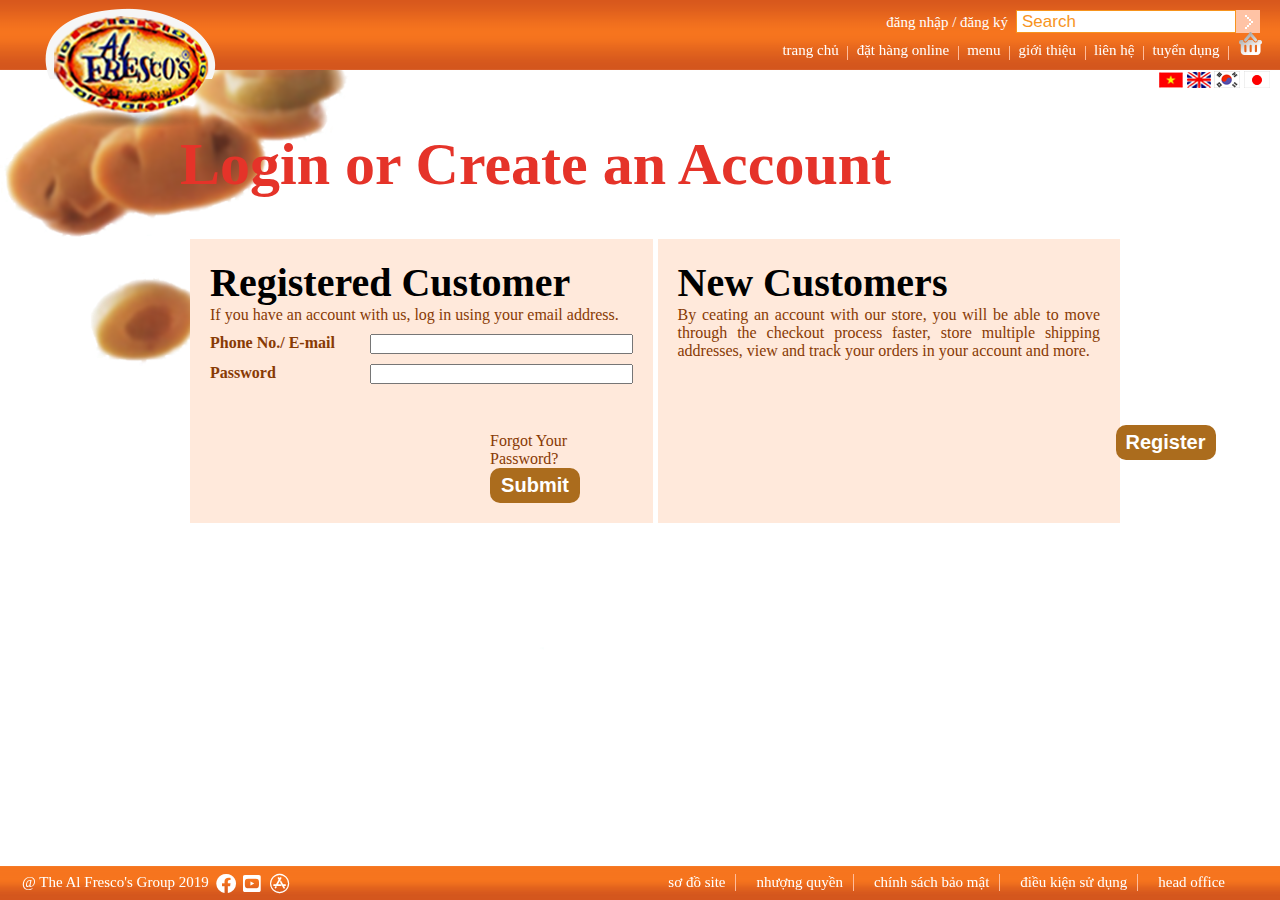
<file: index.html>
<!DOCTYPE html>
<html lang="en">
<head>
    <meta charset="UTF-8">
    <meta http-equiv="X-UA-Compatible" content="IE=edge">
    <meta name="viewport" content="width=device-width, initial-scale=1.0">
    <title>Đăng nhập</title>
    <link rel="stylesheet" href="CSS/dangnhap.css">
    <link rel="stylesheet" href="https://maxcdn.bootstrapcdn.com/font-awesome/4.7.0/css/font-awesome.min.css">
    <link rel="stylesheet" href="vendor/fontawesome/css/all.css">
</head>
<body>
    <section id="header">
        <!-- khối chứa logo -->
        <div id="logo">
            <a href="#">
                <img src="Images/IMAGE/header/logo.png" alt="logo">
            </a>
        </div>
        <!-- phần liên kết, menu, tìm kiếm -->
        <div class="header_top" class="clearfix">
            <!-- khung tim kiếm -->
            <div id="searchform" class="clearfix">
                <!-- liên kết đăng ký/ login -->
                <div class="item" id="register">
                   <a href="#">đăng nhập / đăng ký</a>
                </div>
                <!-- khung nhập nội dung tìm kiếm -->
                <div class="item">
                    <input class="search_textbox" type="text" value="Search"/>
                    <div class="search_button">
                        <a href="#"><img src="Images/IMAGE/header/searchbtn.png" alt="search"></a>
                    </div>
                </div>
            </div>
            <!-- menu -->
            <div id="menu" class="clearfix">
                <ul>
                    <li><a href="home.html">Trang chủ</a></li>
                    <li><a href="order.html">Đặt hàng online</a></li>
                    <li><a href="menu.html">menu</a></li>
                    <li class="menu_active"><a href="#">giới thiệu</a></li>
                    <li><a href="lienhe.html">liên hệ</a></li>
                    <li><a href="#">tuyển dụng</a></li>
                    <li class="carting"><a href="giohang.html"><img src="Images/IMAGE/header/cart.png" alt="cart"></a></li>
                </ul>                    
            </div>
                <div id="flag">
                    <a><img src="Images/IMAGE/header/vi.png" alt="VN" title="Vietnamese"></a>
                    <a><img src="Images/IMAGE/header/uk.png" alt="UK" title="English"></a>
                    <a><img src="Images/IMAGE/header/kor.png" alt="Kr" title="Korean"></a>
                    <a><img src="Images/IMAGE/header/ja.png" alt="Jp" title="Japanese"></a>
                </div>
        </div>
    </section>
    <section id="main">
            <div id="body-content">
                <div class="content-title">
                    <h2 class="page-title">Login or Create an Account</h2>
                </div>
                <div id="Incontent">
                    <div id="cleft">
                        <h2 class="titleLogin">Registered Customer</h2>
                        <p>If you have an account with us, log in using your email address.</p>
                        <div class="username">
                            <span class="title-account">Phone No./ E-mail </span>
                            <input type="email" class="txtEmail input-account" name="Email" spellcheck="false">
                        </div>
                        <div class="password">
                            <span class="title-account">Password</span>
                            <input type="password" class="txtPasswd input-account" name="Passwd">
                        </div>
                        <div class="forgot-password">
                            <span class="#">Forgot Your Password? </span>
                            <button class="btnLogin">Submit</button>
                        </div>
                    </div>
                    <div id="cright">
                        <h2 class="titleRegister">New Customers</h2>
                        <p>By ceating an account with our store, you will be able to move through the checkout process faster, store multiple shipping addresses, view and track your orders in your account and more.</p>
                        <div class="register-account">
                            <button class="btnRegister"><a href="register.html">Register</a></button>
                        </div>
                    </div>
                </div>
            </div>
        </div>

        

    </section>
    <section id="footer">
        <!-- Thông tin liên hệ -->
        <div class="left_footer">
            <ul>
                <li class="item">@ The Al Fresco's Group 2019</li>
                <li class="item"><a class="icon_face" href="#"><i class="fab fa-facebook"></i></a></li>
                <li class="item"><a class="icon_youtube" href="#"><i class="fab fa-youtube-square"></i></a></li>
                <li class="item"><a class="icon_app" href="#"><i class="fab fa-app-store""></i></a></li>               
            </ul>
        </div>
        <!-- Liên kết trang phụ -->
        <div class="right_footer">
            <ul>
                <li><a href="#">sơ đồ site</a></li>
                <li><a href="#">nhượng quyền</a></li>
                <li><a href="#">chính sách bảo mật</a></li>
                <li><a href="#">điều kiện sử dụng</a></li>
                <li class="final"><a href="#">head office</a></li>
            </ul>
        </div>
    </section>

</body>

</html>
</file>
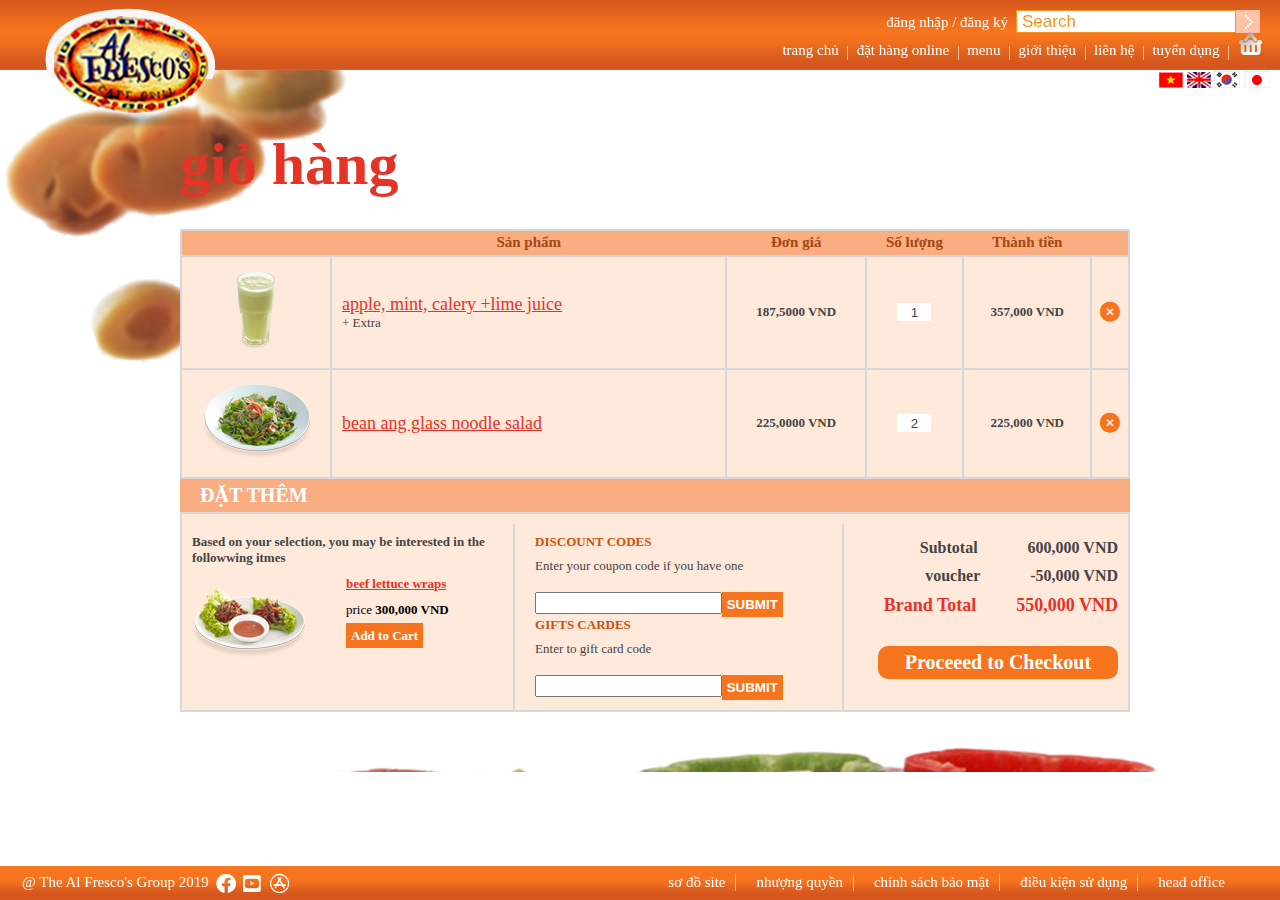
<file: giohang.html>
<!DOCTYPE html>
<html lang="en">
<head>
    <meta charset="UTF-8">
    <meta http-equiv="X-UA-Compatible" content="IE=edge">
    <meta name="viewport" content="width=device-width, initial-scale=1.0">
    <title>Shopping cart</title>
    <link rel="stylesheet" href="CSS/giohang.css">
    <link rel="stylesheet" href="https://maxcdn.bootstrapcdn.com/font-awesome/4.7.0/css/font-awesome.min.css">
    <link rel="stylesheet" href="vendor/fontawesome/css/all.css">
</head>
<body>
    <section id="header">
        <!-- khối chứa logo -->
        <div id="logo">
            <a href="#">
                <img src="Images/IMAGE/header/logo.png" alt="logo">
            </a>
        </div>
        <!-- phần liên kết, menu, tìm kiếm -->
        <div class="header_top" class="clearfix">
            <!-- khung tim kiếm -->
            <div id="searchform" class="clearfix">
                <!-- liên kết đăng ký/ login -->
                <div class="item" id="register">
                   <a href="#">đăng nhập / đăng ký</a>
                </div>
                <!-- khung nhập nội dung tìm kiếm -->
                <div class="item">
                    <input class="search_textbox" type="text" value="Search"/>
                    <div class="search_button">
                        <a href="#"><img src="Images/IMAGE/header/searchbtn.png" alt="search"></a>
                    </div>
                </div>
            </div>
            <!-- menu -->
            <div id="menu" class="clearfix">
                <ul>
                    <li><a href="home.html">Trang chủ</a></li>
                    <li><a href="order.html">Đặt hàng online</a></li>
                    <li><a href="menu.html">menu</a></li>
                    <li class="menu_active"><a href="#">giới thiệu</a></li>
                    <li><a href="lienhe.html">liên hệ</a></li>
                    <li><a href="#">tuyển dụng</a></li>
                    <li class="carting"><a href="giohang.html"><img src="Images/IMAGE/header/cart.png" alt="cart"></a></li>
                </ul>                    
            </div>
                <div id="flag">
                    <a><img src="Images/IMAGE/header/vi.png" alt="VN" title="Vietnamese"></a>
                    <a><img src="Images/IMAGE/header/uk.png" alt="UK" title="English"></a>
                    <a><img src="Images/IMAGE/header/kor.png" alt="Kr" title="Korean"></a>
                    <a><img src="Images/IMAGE/header/ja.png" alt="Jp" title="Japanese"></a>
                </div>
        </div>
    </section>
    <section id="main">
        <div id="body-content">
            <div class="content-title">
                <h2 class="page-title">giỏ hàng</h2>
            </div>
            <div id="main-shopping-cart">
                <div class="cart-part-1">
                    <table class="tbl-cart-orther">
                        <tr>
                            <th></th>
                            <th>Sản phẩm</th>
                            <th>Đơn giá</th>
                            <th>Số lượng</th>
                            <th>Thành tiền</th>
                            <th></th>
                        </tr>
                        <tr>
                            <td><img src="Images/IMAGE/shopping_cart/Glass.png" alt="Glass"></td>
                            <td>
                                <div class="product-name">apple, mint, calery +lime juice</div>
                                <div class="product_size">+ Extra</div>
                            </td>
                            <td><div class="product-price">187,5000 VND</div></td>
                            <td><input class="product-qty" type="text" value="1"></td>
                            <td><div class="product-price">357,000 VND</div></td>
                            <td><a href="#" class="btn-close"><i class="fa fa-times-circle" aria-hidden="true"></i></a></td>
                        </tr>
                        <tr>
                            <td><img src="Images/IMAGE/shopping_cart/dishes1.png" alt="dishes1"></td>
                            <td><div class="product-name">bean ang glass noodle salad</div></td>                           
                            <td><div class="product-price">225,0000 VND</div></td>
                            <td><input class="product-qty" type="text" value="2"></td>
                            <td><div class="product-price">225,000 VND</div></td>
                            <td><a href="#" class="btn-close"> <i class="fa fa-times-circle" aria-hidden="true"></i></a></td>
                        </tr>
                    </table>
                </div>
                <div class="add-orther-pro">
                    <span>Đặt thêm</span>
                </div>

                <div class="cart-part-2">
                    <div class="related-pro">
                        <div class="text-title">
                            <span>Based on your selection, you may be interested in the followwing itmes</span>
                        </div>
                        <div class="product-image">
                            <div class="img-detail">
                                <img src="Images/IMAGE/shopping_cart/dishes2.png" alt="Glass">
                            </div>
                            <div class="img-descript">
                                <div class="title-product">
                                    <span>beef lettuce wraps</span>
                                </div>
                                <div class="price-product">
                                    <span>price</span>
                                    <b>300,000 VND</b>
                                </div>
                                <div class="btn-adder">
                                    <a class="btn-submit" type="button">Add to Cart</a>
                                </div>
                            </div>
                        </div>
                    </div>
                    <div class="discount-code">
                        <div class="font1colum2">DISCOUNT CODES</div>
                        <div class="font2colum2">Enter your coupon code if you have one</div>
                        <div class="input-code">
                            <input class="textinput" type="text" name="couponcode">
                            <button class="btn-submit" type="button">SUBMIT</button>
                        </div>
                        <div class="font1colum2">GIFTS CARDES</div>
                        <div class="font2colum2">Enter to gift card code</div>
                        <div class="input-code">
                            <input class="textinput" type="text" name="couponcode">
                            <button class="btn-submit" type="button">SUBMIT</button>
                        </div>
                    </div>
                        <div class="proceed-checkout">
                            <div class="item">
                                <div class="title">Subtotal</div>
                                <div class="price">600,000 VND</div>
                            </div>
                            <div class="item">
                                <div class="title">voucher</div>
                                <div class="price">-50,000 VND</div>
                            </div>
                            <div class="item total-price">
                                <div class="title">Brand Total</div>
                                <div class="price">550,000 VND</div>
                            </div>
                            <div class="item">
                                <a class="btn-submit" href="checkout.html">Proceeed to Checkout</a>
                            </div>
                        </div>
                    </div>
                </div>

            </div>
        

    </section>
    <section id="footer">
        <!-- Thông tin liên hệ -->
        <div class="left_footer">
            <ul>
                <li class="item">@ The Al Fresco's Group 2019</li>
                <li class="item"><a class="icon_face" href="#"><i class="fab fa-facebook"></i></a></li>
                <li class="item"><a class="icon_youtube" href="#"><i class="fab fa-youtube-square"></i></a></li>
                <li class="item"><a class="icon_app" href="#"><i class="fab fa-app-store""></i></a></li>               
            </ul>
        </div>
        <!-- Liên kết trang phụ -->
        <div class="right_footer">
            <ul>
                <li><a href="#">sơ đồ site</a></li>
                <li><a href="#">nhượng quyền</a></li>
                <li><a href="#">chính sách bảo mật</a></li>
                <li><a href="#">điều kiện sử dụng</a></li>
                <li class="final"><a href="#">head office</a></li>
            </ul>
        </div>
    </section>

</body>

</html>
</file>
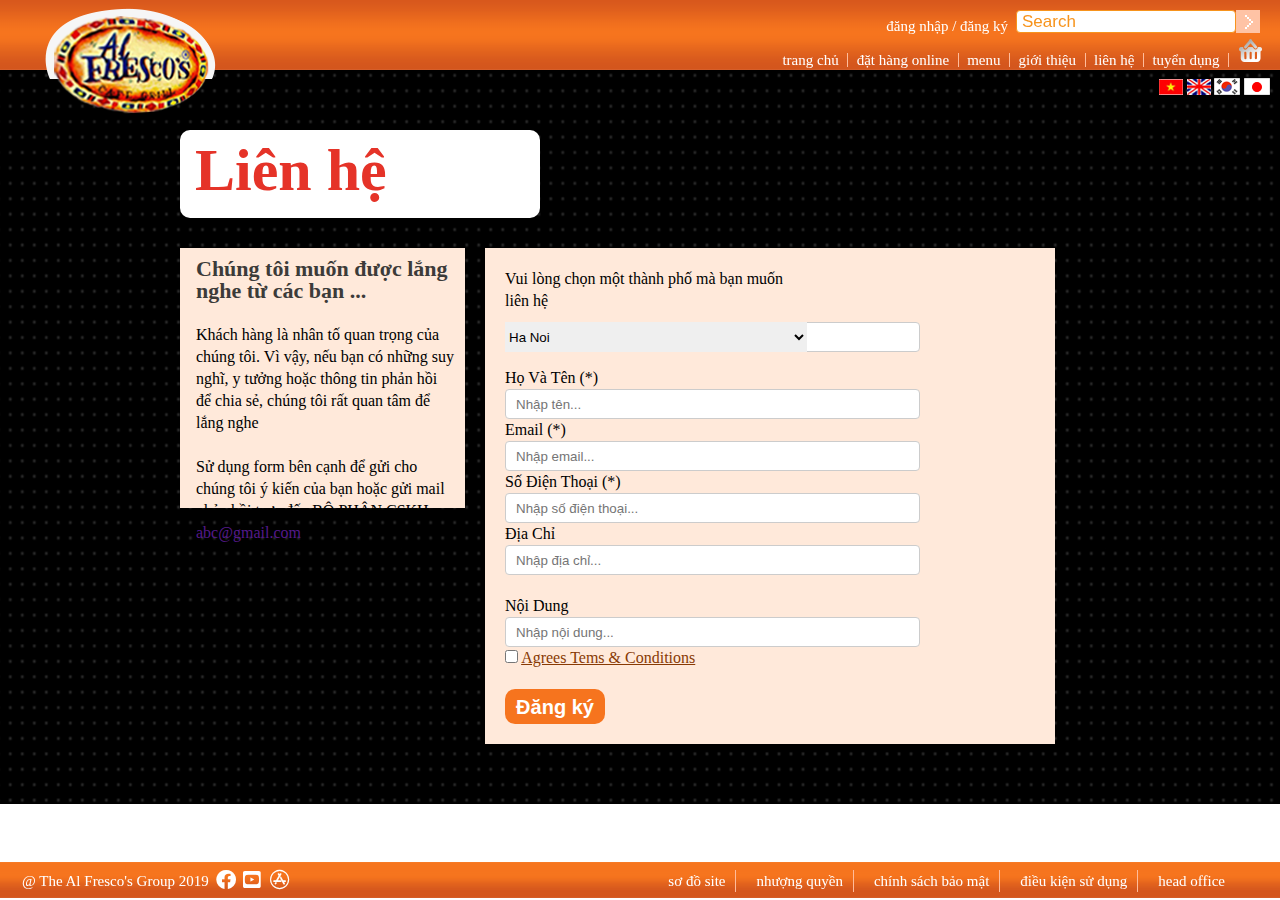
<file: lienhe.html>
<!DOCTYPE html>
<html lang="en">
<head>
    <meta charset="UTF-8">
    <meta http-equiv="X-UA-Compatible" content="IE=edge">
    <meta name="viewport" content="width=device-width, initial-scale=1.0">
    <title>Liên hệ</title>
    <link rel="stylesheet" href="CSS/lienhe.css">
    <link rel="stylesheet" href="https://maxcdn.bootstrapcdn.com/font-awesome/4.7.0/css/font-awesome.min.css">
    <link rel="stylesheet" href="vendor/fontawesome/css/all.css">
</head>
<body>
    <section id="header">
        <!-- khối chứa logo -->
        <div id="logo">
            <a href="#">
                <img src="Images/IMAGE/header/logo.png" alt="logo">
            </a>
        </div>
        <!-- phần liên kết, menu, tìm kiếm -->
        <div class="header_top" class="clearfix">
            <!-- khung tim kiếm -->
            <div id="searchform" class="clearfix">
                <!-- liên kết đăng ký/ login -->
                <div class="item" id="register">
                   <a href="#">đăng nhập / đăng ký</a>
                </div>
                <!-- khung nhập nội dung tìm kiếm -->
                <div class="item">
                    <input class="search_textbox" type="text" value="Search"/>
                    <div class="search_button">
                        <a href="#"><img src="Images/IMAGE/header/searchbtn.png" alt="search"></a>
                    </div>
                </div>
            </div>
            <!-- menu -->
            <div id="menu" class="clearfix">
                <ul>
                    <li><a href="home.html">Trang chủ</a></li>
                    <li><a href="order.html">Đặt hàng online</a></li>
                    <li><a href="menu.html">menu</a></li>
                    <li class="menu_active"><a href="#">giới thiệu</a></li>
                    <li><a href="lienhe.html">liên hệ</a></li>
                    <li><a href="#">tuyển dụng</a></li>
                    <li class="carting"><a href="giohang.html"><img src="Images/IMAGE/header/cart.png" alt="cart"></a></li>
                </ul>                    
            </div>
                <div id="flag">
                    <a><img src="Images/IMAGE/header/vi.png" alt="VN" title="Vietnamese"></a>
                    <a><img src="Images/IMAGE/header/uk.png" alt="UK" title="English"></a>
                    <a><img src="Images/IMAGE/header/kor.png" alt="Kr" title="Korean"></a>
                    <a><img src="Images/IMAGE/header/ja.png" alt="Jp" title="Japanese"></a>
                </div>
        </div>
    </section>
    <section id="main">
        <div id="body-content">
            <div class="content-title">
                <h2 class="page-title">Liên hệ</h2>
            </div>
            <div id="main-contact">
                <div id="content-left">
                    <h2 id="margintest">Chúng tôi muốn được lắng nghe từ các bạn ...</h2>
                    <br class="pfontsizeleft">Khách hàng là nhân tố quan trọng của chúng tôi. Vì vậy, nếu bạn có những suy nghĩ, y tưởng hoặc thông tin phản hồi để chia sẻ, chúng tôi rất quan tâm để lắng nghe </br>
                    <br class="pfontsizeleft">Sử dụng form bên cạnh để gửi cho chúng tôi ý kiến của bạn hoặc gửi mail phản hồi trực đến BỘ PHẬN CSKH: <a href="">abc@gmail.com</a></br>

                </div>
                <div id="content-right">
                    <form action="" class="form-contact" name="contact" method="">
                        <div>
                            <label for="address">Vui lòng chọn một thành phố mà bạn muốn liên hệ</label>
                            <div class="selection-branch">
                                <div class="content-select-branch">
                                    <input type="text" value="--------Any-------" class="input-branch">
                                    <a class="icon-selector-branch"></a>
                                </div>
                                <select class="dropdown-branch">
                                    <option>Ha Noi</option>
                                    <option>Da Nang</option>
                                    <option>Can Tho</option>
                                    <option>Binh Dinh</option>
                                </select>
                            </div>
                        </div>
                        <div class="inf-name">
                            <label >Họ Và Tên (*)</label>
                            <input type="text" id="nhập tên..." placeholder="Nhập tên...">
                        </div>
                        <div class="inf-mail">
                            <label >Email (*)</label>
                            <input type="text" id="nhập email..." placeholder="Nhập email...">
                        </div>
                        <div class="inf-phone">
                            <label >Số Điện Thoại (*)</label>
                            <input type="text" id="Nhập số điện..." placeholder="Nhập số điện thoại...">
                        </div>
                        <div class="inf-address">
                            <label >Địa Chỉ</label>
                            <input type="text" id="address" placeholder="Nhập địa chỉ...">
                        </div>
                        <div class="inf-submit">
                            <label >Nội Dung</label>
                            <input type="text" id="Nhập nội dung..." placeholder="Nhập nội dung...">
                        </div>
                    
                        <div>
                            <input type="checkbox">
                            <a href="#" class="ques-condition">Agrees Tems & Conditions</a>
                        </div>
                        <div class="inf-submit">
                            <button class="btn-submit" type="sumit" value="Submit">Đăng ký</button>
                        </div>
                        
                    </form>

                </div>
            </div>
        </div>
        

    </section>
    <section id="footer">
        <!-- Thông tin liên hệ -->
        <div class="left_footer">
            <ul>
                <li class="item">@ The Al Fresco's Group 2019</li>
                <li class="item"><a class="icon_face" href="#"><i class="fab fa-facebook"></i></a></li>
                <li class="item"><a class="icon_youtube" href="#"><i class="fab fa-youtube-square"></i></a></li>
                <li class="item"><a class="icon_app" href="#"><i class="fab fa-app-store""></i></a></li>               
            </ul>
        </div>
        <!-- Liên kết trang phụ -->
        <div class="right_footer">
            <ul>
                <li><a href="#">sơ đồ site</a></li>
                <li><a href="#">nhượng quyền</a></li>
                <li><a href="#">chính sách bảo mật</a></li>
                <li><a href="#">điều kiện sử dụng</a></li>
                <li class="final"><a href="#">head office</a></li>
            </ul>
        </div>
    </section>

</body>

</html>
</file>
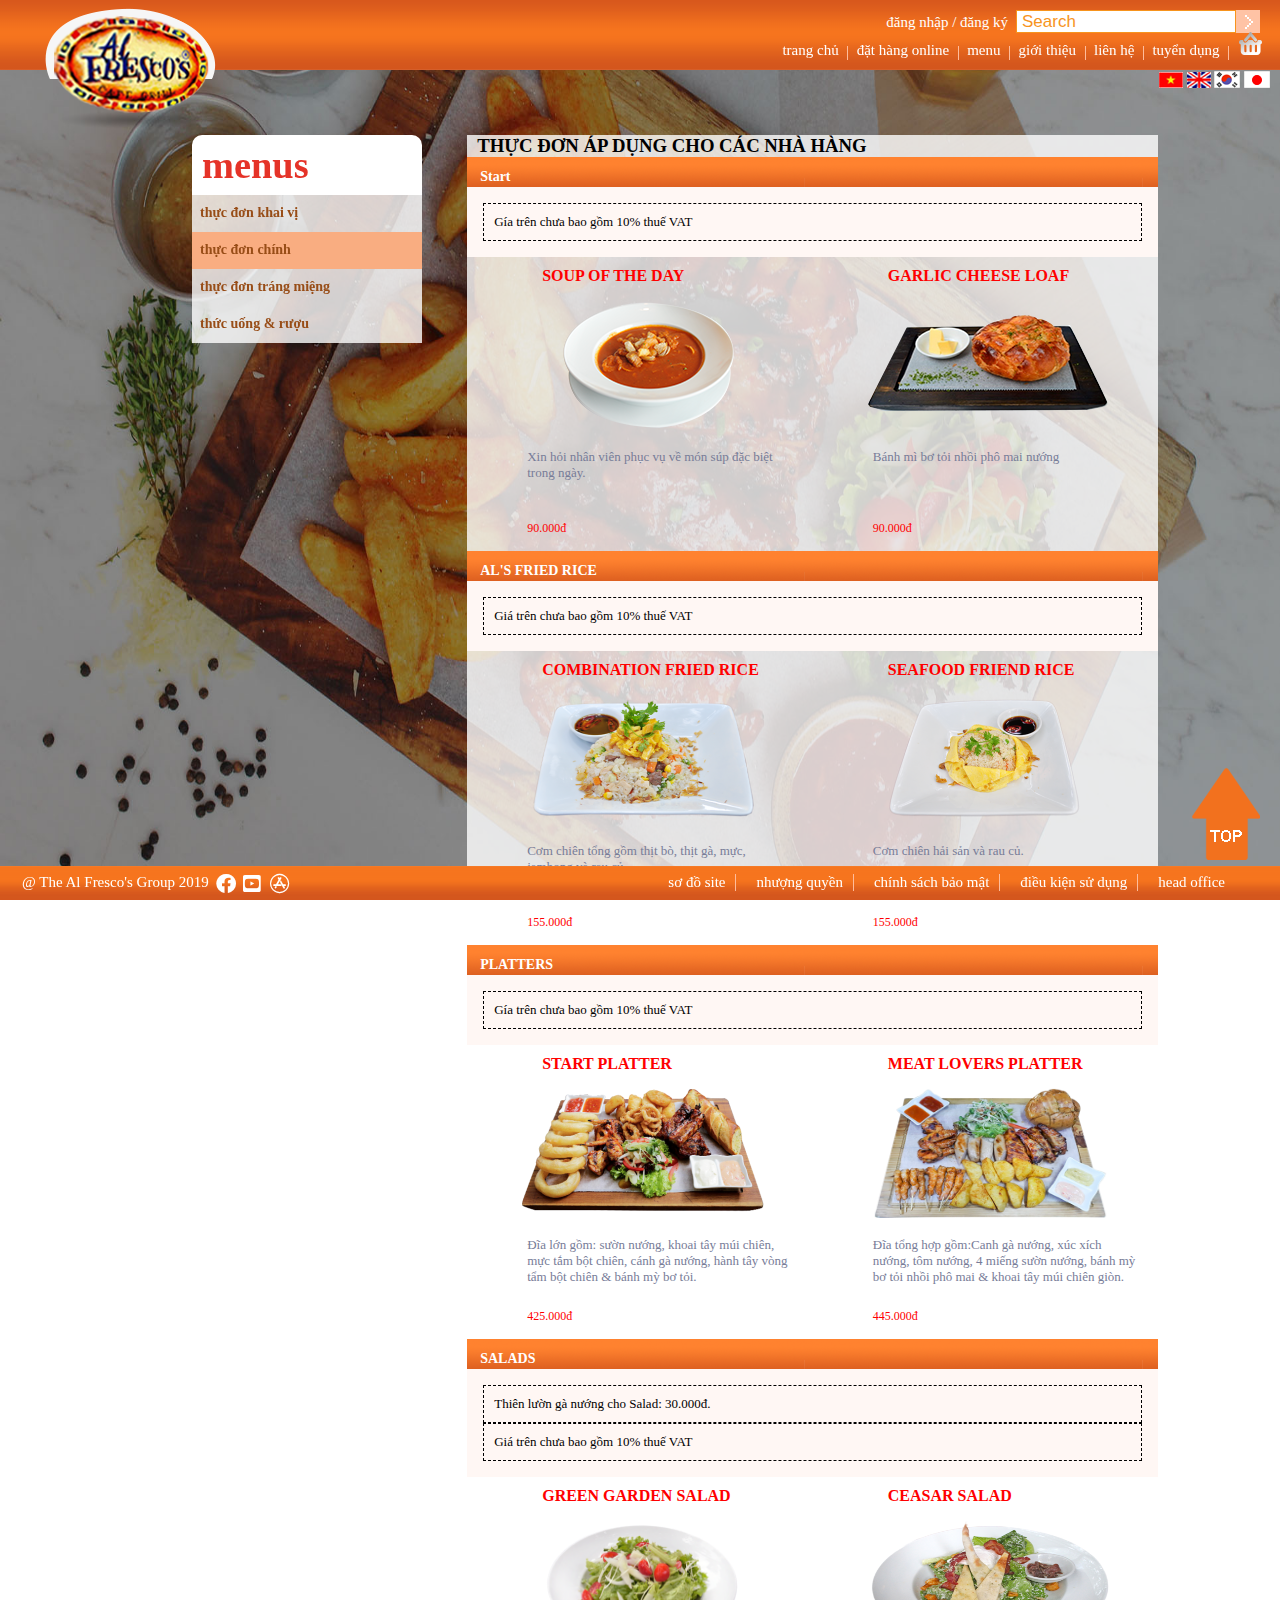
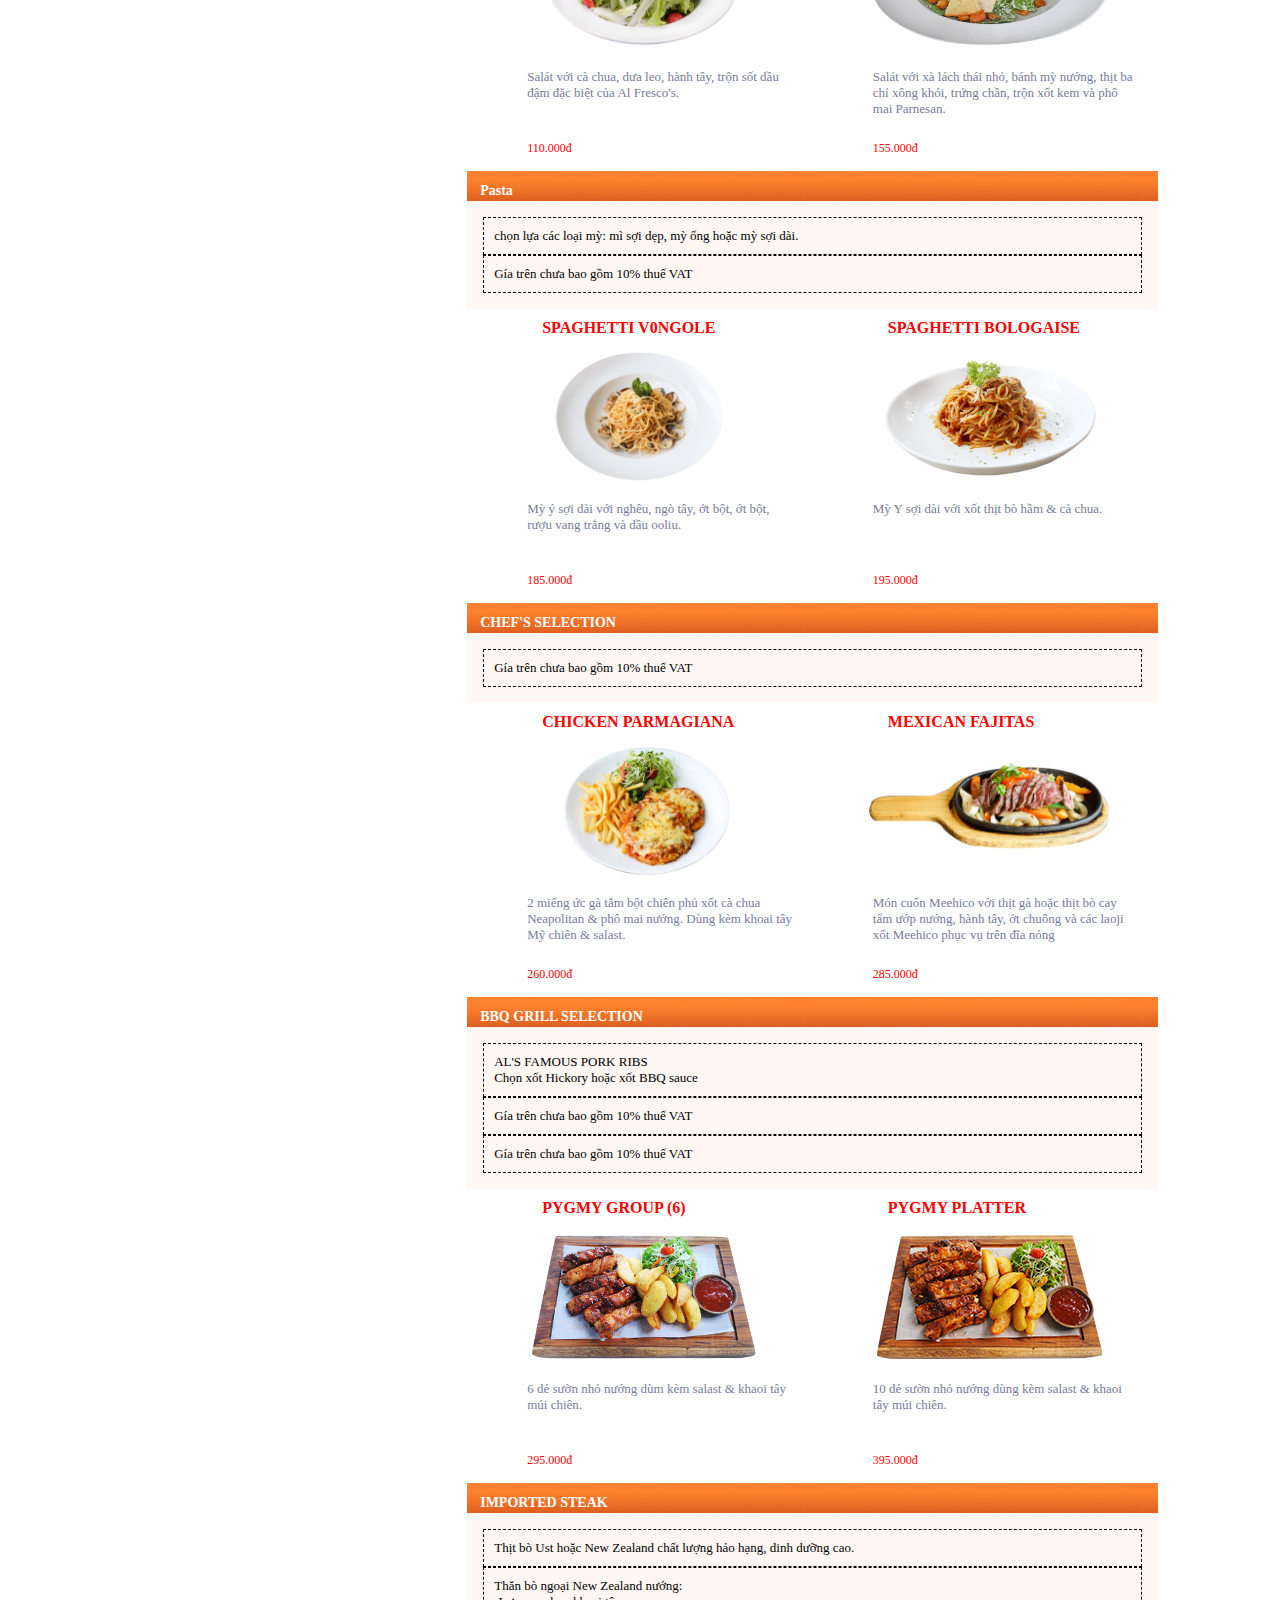
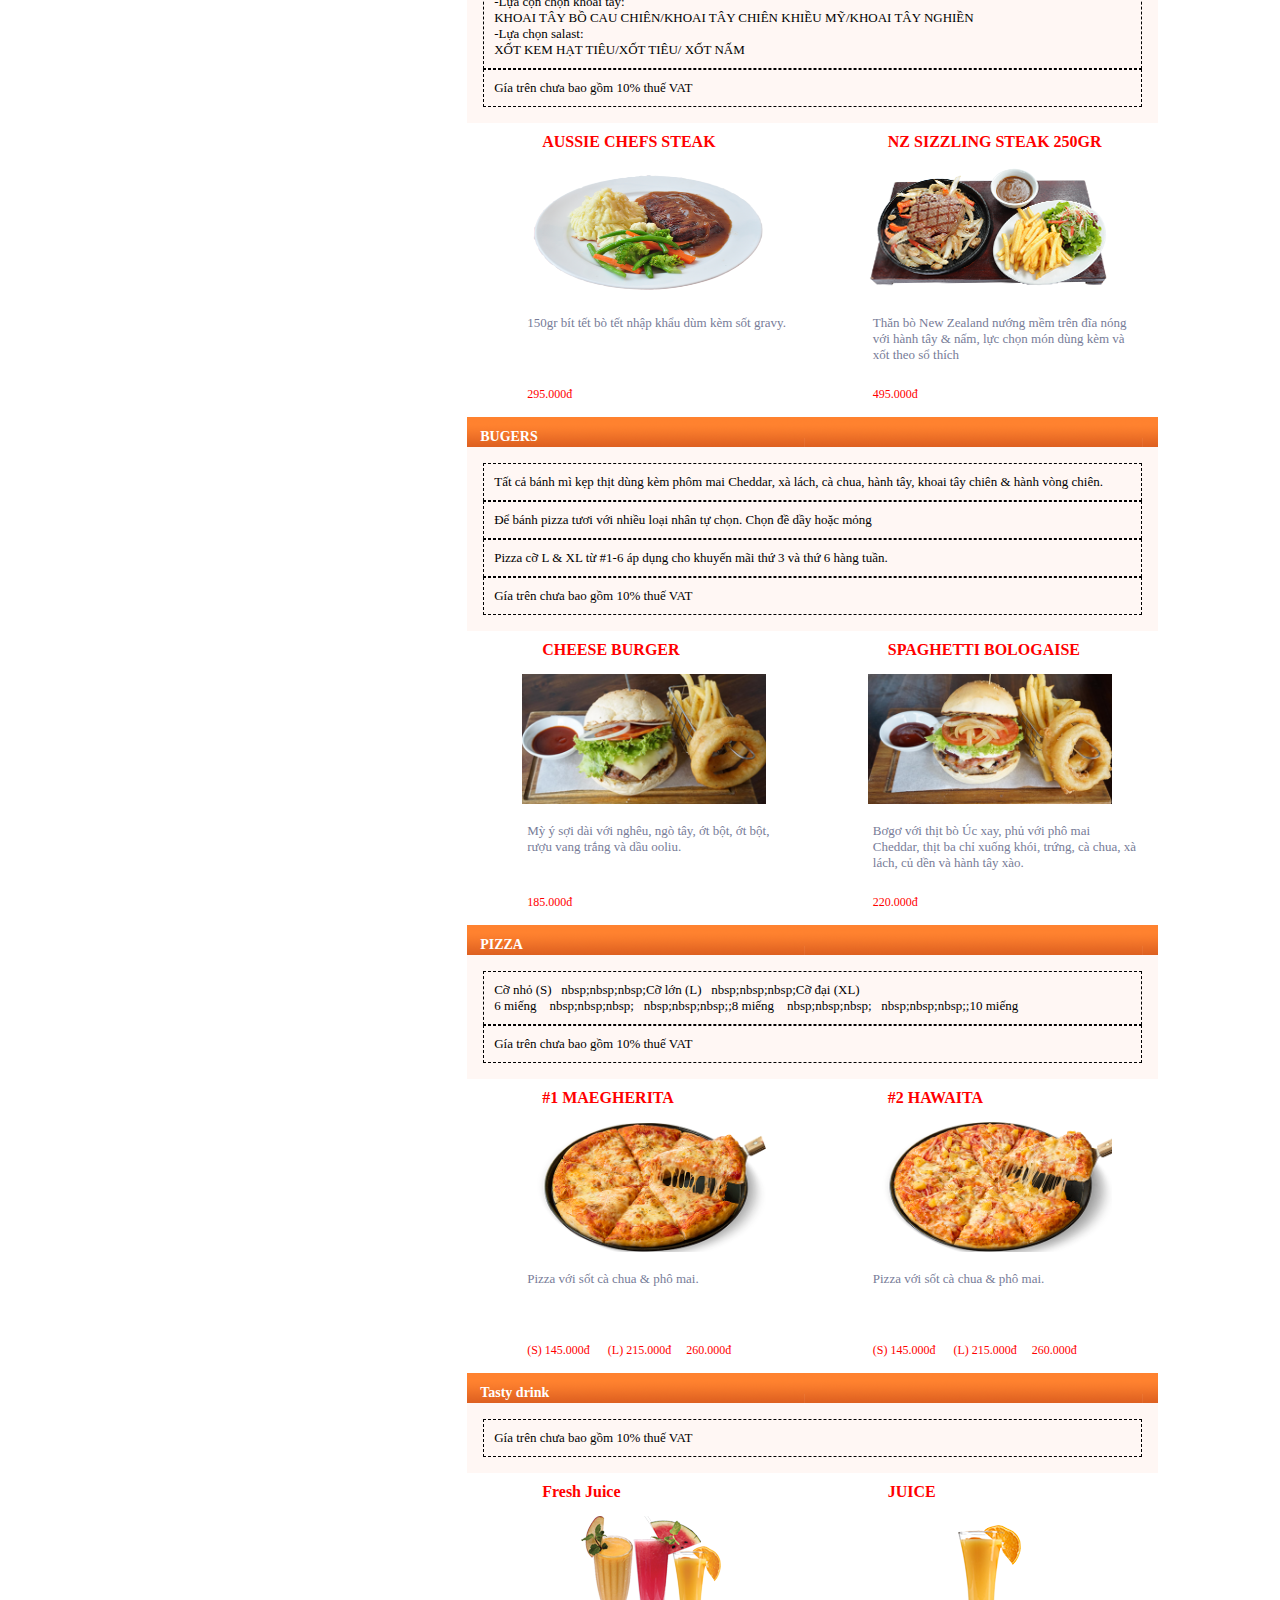
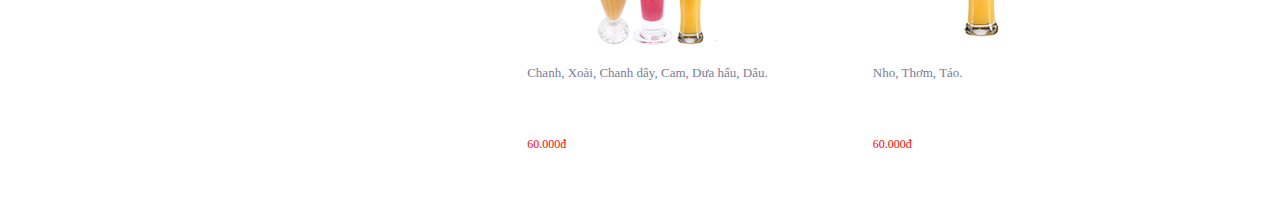
<file: menu.html>
<!DOCTYPE html>
<html lang="en">
<head>
    <meta charset="UTF-8">
    <meta http-equiv="X-UA-Compatible" content="IE=edge">
    <meta name="viewport" content="width=device-width, initial-scale=1.0">
    <title>Menu</title>
    <link rel="stylesheet" href="CSS/menu.css">
    <link rel="stylesheet" href="https://maxcdn.bootstrapcdn.com/font-awesome/4.7.0/css/font-awesome.min.css">
    <link rel="stylesheet" href="vendor/fontawesome/css/all.css">
</head>
<body>
    <section id="header">
        <!-- khối chứa logo -->
        <div id="logo">
            <a href="#">
                <img src="Images/IMAGE/header/logo.png" alt="logo">
            </a>
        </div>
        <!-- phần liên kết, menu, tìm kiếm -->
        <div class="header_top" class="clearfix">
            <!-- khung tim kiếm -->
            <div id="searchform" class="clearfix">
                <!-- liên kết đăng ký/ login -->
                <div class="item" id="register">
                   <a href="#">đăng nhập / đăng ký</a>
                </div>
                <!-- khung nhập nội dung tìm kiếm -->
                <div class="item">
                    <input class="search_textbox" type="text" value="Search"/>
                    <div class="search_button">
                        <a href="#"><img src="Images/IMAGE/header/searchbtn.png" alt="search"></a>
                    </div>
                </div>
            </div>
            <!-- menu -->
            <div id="menu" class="clearfix">
                <ul>
                    <li><a href="home.html">Trang chủ</a></li>
                    <li><a href="order.html">Đặt hàng online</a></li>
                    <li><a href="menu.html">menu</a></li>
                    <li class="menu_active"><a href="#">giới thiệu</a></li>
                    <li><a href="lienhe.html">liên hệ</a></li>
                    <li><a href="#">tuyển dụng</a></li>
                    <li class="carting"><a href="giohang.html"><img src="Images/IMAGE/header/cart.png" alt="cart"></a></li>
                </ul>                    
            </div>
                <div id="flag">
                    <a><img src="Images/IMAGE/header/vi.png" alt="VN" title="Vietnamese"></a>
                    <a><img src="Images/IMAGE/header/uk.png" alt="UK" title="English"></a>
                    <a><img src="Images/IMAGE/header/kor.png" alt="Kr" title="Korean"></a>
                    <a><img src="Images/IMAGE/header/ja.png" alt="Jp" title="Japanese"></a>
                </div>
        </div>
    </section>
    <section id="main">
        <div id="body_content">
            <div class="col-left">
                <h2 class="title-menu">menus</h2>
                <nav id="top-menu">
                    <ul>
                        <li>
                            <a href="#">thực đơn khai vị</a>
                        </li>
                        <li class="active">
                            <a href="#">thực đơn chính</a>
                        </li>
                        <li>
                            <a href="#">thực đơn tráng miệng</a>
                        </li>
                        <li>
                            <a href="#">thức uống &amp; rượu</a>
                        </li>
                    </ul>
                </nav>
            </div>
            <div class="col-right">
                <div id="main-menu">
                    <div class="module" style="padding-left: 10px;">
                        <div class="main-title">
                            <h3>THỰC ĐƠN ÁP DỤNG CHO CÁC NHÀ HÀNG</h3>
                        </div>
                    </div>
                    <!-- started -->
                    <div class="module">
                        <div class="content-title">
                            <h3>Start</h3>
                        </div>
                        <div class="sub-title">
                            <div class="sub">Gía trên chưa bao gồm 10% thuế VAT</div>
                        </div>
                        <div class="content-content" style="display: flex;">
                            <div class="product">
                                <h4>SOUP OF THE DAY</h4>
                                <div class="product-image">
                                    <img src="Images/IMAGE/menu/alfhcm-soup-of-the-day.png" alt="">
                                </div>
                                <p class="product-desc">Xin hỏi nhân viên phục vụ về món súp đặc biệt trong ngày.</p>
                                <p class="price"><span>90.000đ</span></p>
                            </div>
                            <div class="product">
                                <h4>GARLIC CHEESE LOAF</h4>
                                <div class="product-image">
                                    <img src="Images/IMAGE/menu/alfhcm-Cheese-Garlic-Bread.png" alt="">
                                </div>
                                <p class="product-desc">Bánh mì bơ tỏi nhồi phô mai nướng</p>
                                <p class="price"><span>90.000đ</span></p>
                            </div>
                        </div>
                    </div>
                    </div>
                    <!-- Al's Fried Rice -->
                    <div class="module">
                        <div class="content-title">
                            <h3>AL'S FRIED RICE</h3>
                        </div>
                        <div class="sub-title">
                            <div class="sub">Giá trên chưa bao gồm 10% thuế VAT</div>
                        </div>
                        <div class="content-content">
                            <div class="product">
                                <h4>COMBINATION FRIED RICE</h4>
                                <div class="product-image">
                                    <img src="Images/IMAGE/menu/alfhcm-combination-fried-rice.png" alt="">
                                </div>
                                <p class="product-desc">Cơm chiên tổng gồm thịt bò, thịt gà, mực, jambong và rau củ.</p>
                                <p class="price"><span>155.000đ</span></p>
                            </div>
                            <div class="product">
                                <h4>SEAFOOD FRIEND RICE</h4>
                                <div class="product-image">
                                    <img src="Images/IMAGE/menu/alfhcm-seafood-fried-rice.png" alt="">
                                </div>
                                <p class="product-desc">Cơm chiên hải sản và rau củ.</p>
                                <p class="price"><span>155.000đ</span></p>
                            </div>
                    </div>
                    <!-- starter combo -->
                    <div class="module">
                        <div class="content-title">
                            <h3>PLATTERS</h3>
                        </div>
                        <div class="sub-title">
                            <div class="sub">Gía trên chưa bao gồm 10% thuế VAT</div>
                        </div>
                        <div class="content-content" style="display: flex;">
                            <div class="product">
                                <h4>START PLATTER</h4>
                                <div class="product-image">
                                    <img src="Images/IMAGE/menu/alfhcm-Starter-Plater.png" alt="">
                                </div>
                                <p class="product-desc">Đĩa lớn gồm: sườn nướng, khoai tây múi chiên, mực tắm bột chiên, cánh gà nướng, hành tây vòng tẩm bột chiên &amp; bánh mỳ bơ tỏi. </p>
                                <p class="price"><span>425.000đ</span></p>
                            </div>
                            <div class="product">
                                <h4>MEAT LOVERS PLATTER</h4>
                                <div class="product-image">
                                    <img src="Images/IMAGE/menu/alfhcm-meat-lovers-platter.png" alt="">
                                </div>
                                <p class="product-desc">Đĩa tổng hợp gồm:Canh gà nướng, xúc xích nướng, tôm nướng, 4 miếng sườn nướng, bánh mỳ bơ tỏi nhồi phô mai &amp; khoai tây múi chiên giòn.</p>
                                <p class="price"><span>445.000đ</span></p>
                            </div>
                        </div>
                    </div>
                    <!-- salads -->
                    <div class="module">
                        <div class="module">
                            <div class="content-title">
                                <h3>SALADS</h3>
                            </div>
                            <div class="sub-title">
                                <div class="sub">Thiên lườn gà nướng cho Salad: 30.000đ.</div>
                                <div class="sub">Giá trên chưa bao gồm 10% thuế VAT</div>
                            </div>
                            <div class="content-content">
                                <div class="product">
                                    <h4>GREEN GARDEN SALAD</h4>
                                    <div class="product-image">
                                        <img src="Images/IMAGE/menu/alfhcm-green-salad.png" alt="">
                                    </div>
                                    <p class="product-desc">Salát với cà chua, dưa leo, hành tây, trộn sốt dầu đậm đặc biệt của Al Fresco's.</p>
                                    <p class="price"><span>110.000đ</span></p>
                                </div>
                                <div class="product">
                                    <h4>CEASAR SALAD</h4>
                                    <div class="product-image">
                                        <img src="Images/IMAGE/menu/alfhcm-caesar-salad.png" alt="">
                                    </div>
                                    <p class="product-desc">Salát với xà lách thái nhỏ, bánh mỳ nướng, thịt ba chỉ xông khói, trứng chần, trộn xốt kem và phô mai Parnesan.</p>
                                    <p class="price"><span>155.000đ</span></p>
                                </div>
                        </div>
                    </div>
                    <!-- pastas -->
                     <div class="module">
                            <div class="content-title">
                                <h3>Pasta</h3>
                            </div>
                            <div class="sub-title">
                                <div class="sub">chọn lựa các loại mỳ: mì sợi dẹp, mỳ ống hoặc mỳ sợi dài.</div>
                                <div class="sub">Gía trên chưa bao gồm 10% thuế VAT</div>
                            </div>
                            <div class="content-content">
                                <div class="product">
                                    <h4>SPAGHETTI V0NGOLE</h4>
                                    <div class="product-image">
                                        <img src="Images/IMAGE/menu/alfhcm-spa-vongole.png" alt="">
                                    </div>
                                    <p class="product-desc">Mỳ ý sợi dài với nghêu, ngò tây, ớt bột, ớt bột, rượu vang trắng và dầu ooliu.</p>
                                    <p class="price"><span>185.000đ</span></p>
                                </div>
                                <div class="product">
                                    <h4>SPAGHETTI BOLOGAISE</h4>
                                    <div class="product-image">
                                        <img src="Images/IMAGE/menu/alfhcm-spa-bolo.png" alt="">
                                    </div>
                                    <p class="product-desc">Mỳ Y sợi dài với xốt thịt bò hầm &amp; cà chua.</p>
                                    <p class="price"><span>195.000đ</span></p>
                                </div>
                        </div>
    
                    </div>
                    <!-- chef selection -->
                    <div class="module">
                            <div class="content-title">
                                <h3>CHEF'S SELECTION</h3>
                            </div>
                            <div class="sub-title">
                                <div class="sub">Gía trên chưa bao gồm 10% thuế VAT</div>
                            </div>
                            <div class="content-content">
                                <div class="product">
                                    <h4>CHICKEN PARMAGIANA</h4>
                                    <div class="product-image">
                                        <img src="Images/IMAGE/menu/alfhcm-chicken-parma.png" alt="">
                                    </div>
                                    <p class="product-desc">2 miếng ức gà tắm bột chiên phủ xốt cà chua Neapolitan &amp; phô mai nướng. Dùng kèm khoai tây Mỹ chiên &amp; salast.</p>
                                    <p class="price"><span>260.000đ</span></p>
                                </div>
                                <div class="product">
                                    <h4>MEXICAN FAJITAS</h4>
                                    <div class="product-image">
                                        <img src="Images/IMAGE/menu/alfhcm-steak-fajitas.png" alt="">
                                    </div>
                                    <p class="product-desc">Món cuốn Meehico với thịt gà hoặc thịt bò cay tẩm ướp nướng, hành tây, ớt chuông và các laoji xốt Meehico phục vụ trên đĩa nóng</p>
                                    <p class="price"><span>285.000đ</span></p>
                                </div>
                        </div>
    
                    </div>
                    <!-- bbq grill -->
                    <div class="module">
                            <div class="content-title">
                                <h3>BBQ GRILL SELECTION</h3>
                            </div>
                            <div class="sub-title">
                                <div class="sub">AL'S FAMOUS PORK RIBS <br>Chọn xốt Hickory hoặc xốt BBQ sauce</div>
                                <div class="sub">Gía trên chưa bao gồm 10% thuế VAT</div>
                                <div class="sub">Gía trên chưa bao gồm 10% thuế VAT</div>
                            </div>
                            <div class="content-content">
                                <div class="product">
                                    <h4>PYGMY GROUP (6)</h4>
                                    <div class="product-image">
                                        <img src="Images/IMAGE/menu/alfhcm-pygmy-rib-6.png" alt="">
                                    </div>
                                    <p class="product-desc">6 dẻ sườn nhỏ nướng dùm kèm salast &amp; khaoi tây múi chiên.</p>
                                    <p class="price"><span>295.000đ</span></p>
                                </div>
                                <div class="product">
                                    <h4>PYGMY PLATTER</h4>
                                    <div class="product-image">
                                        <img src="Images/IMAGE/menu/alfhcm-Pygmy-Rib-10.png" alt="">
                                    </div>
                                    <p class="product-desc">10 dẻ sườn nhỏ nướng dùng kèm salast &amp; khaoi tây múi chiên.</p>
                                    <p class="price"><span>395.000đ</span></p>
                                </div>
                        </div>
    
                    </div>
                    <!-- steak -->
                        <div class="module">
                            <div class="content-title">
                                <h3>IMPORTED STEAK</h3>
                            </div>
                            <div class="sub-title">
                                <div class="sub">Thịt bò Ust hoặc New Zealand chất lượng hảo hạng, dinh dưỡng cao.</div>
                                <div class="sub">Thăn bò ngoại New Zealand nướng: <br>-Lựa cọn chọn khoai tây: <br>KHOAI TÂY BỒ CAU CHIÊN/KHOAI TÂY CHIÊN KHIỀU MỸ/KHOAI TÂY NGHIỀN <br>-Lựa chọn salast: <br>XỐT KEM HẠT TIÊU/XỐT TIÊU/ XỐT NẤM</div>
                                <div class="sub">Gía trên chưa bao gồm 10% thuế VAT</div>
                            </div>
                            <div class="content-content">
                                <div class="product">
                                    <h4>AUSSIE CHEFS STEAK</h4>
                                    <div class="product-image">
                                        <img src="Images/IMAGE/menu/alfhcm-aussie-chefs-steak.png" alt="">
                                    </div>
                                    <p class="product-desc">150gr bít tết bò tết nhập khẩu dùm kèm sốt gravy.</p>
                                    <p class="price"><span>295.000đ</span></p>
                                </div>
                                <div class="product">
                                    <h4>NZ SIZZLING STEAK 250GR</h4>
                                    <div class="product-image">
                                        <img src="Images/IMAGE/menu/alfhcm-sizzling-steak.png" alt="">
                                    </div>
                                    <p class="product-desc">Thăn bò New Zealand nướng mềm trên đĩa nóng với hành tây &amp; nấm, lực chọn món dùng kèm và xốt theo sổ thích</p>
                                    <p class="price"><span>495.000đ</span></p>
                                </div>
                        </div>
    
                    </div>
                        <!-- burgers -->
                    <div class="module">
                        <div class="content-title">
                            <h3>BUGERS</h3>
                        </div>
                        <div class="sub-title">
                            <div class="sub">Tất cả bánh mì kẹp thịt dùng kèm phôm mai Cheddar, xà lách, cà chua, hành tây, khoai tây chiên &amp; hành vòng chiên.</div>
                            <div class="sub">Để bánh pizza tươi với nhiều loại nhân tự chọn. Chọn đề dầy hoặc mỏng</div>
                            <div class="sub">Pizza cỡ L &amp; XL từ #1-6 áp dụng cho khuyến mãi thứ 3 và thứ 6 hàng tuần.</div>
                            <div class="sub">Gía trên chưa bao gồm 10% thuế VAT</div>
                        </div>
                        <div class="content-content">
                            <div class="product">
                                <h4>CHEESE BURGER</h4>
                                <div class="product-image">
                                    <img src="Images/IMAGE/menu/alfhcm-Cheese-Burger.png" alt="">
                                </div>
                                <p class="product-desc">Mỳ ý sợi dài với nghêu, ngò tây, ớt bột, ớt bột, rượu vang trắng và dầu ooliu.</p>
                                <p class="price"><span>185.000đ</span></p>
                            </div>
                            <div class="product">
                                <h4>SPAGHETTI BOLOGAISE</h4>
                                <div class="product-image">
                                    <img src="Images/IMAGE/menu/alfhcm-aussie-burger.png" alt="">
                                </div>
                                <p class="product-desc">Bơgơ với thịt bò Úc xay, phủ với phô mai Cheddar, thịt ba chỉ xuống khói, trứng, cà chua, xà lách, củ dền và hành tây xào.</p>
                                <p class="price"><span>220.000đ</span></p>
                    </div>

                    </div>
                    <!--pizza -->
                    <div class="module">
                            <div class="content-title">
                                <h3>PIZZA</h3>
                            </div>
                            <div class="sub-title">
                                <div class="sub">Cỡ nhỏ (S)&nbsp;&nbsp;&nbsp;nbsp;nbsp;nbsp;Cỡ lớn (L)&nbsp;&nbsp;&nbsp;nbsp;nbsp;nbsp;Cỡ đại (XL) <br>6 miếng &nbsp;&nbsp;&nbsp;nbsp;nbsp;nbsp;&nbsp;&nbsp;&nbsp;nbsp;nbsp;nbsp;;8 miếng &nbsp;&nbsp;&nbsp;nbsp;nbsp;nbsp;&nbsp;&nbsp;&nbsp;nbsp;nbsp;nbsp;;10 miếng </div>
                                <div class="sub">Gía trên chưa bao gồm 10% thuế VAT</div>
                            </div>
                            <div class="content-content">
                                <div class="product">
                                    <h4>#1 MAEGHERITA</h4>
                                    <div class="product-image">
                                        <img src="Images/IMAGE/menu/alfhcm-pizza-1.png" alt="">
                                    </div>
                                    <p class="product-desc">Pizza với sốt cà chua &amp; phô mai.</p>
                                    <p class="price"><span>(S) 145.000đ</span> <span>(L) 215.000đ</span><span>260.000đ</span></p>
                                </div>
                                <div class="product">
                                    <h4>#2 HAWAITA</h4>
                                    <div class="product-image">
                                        <img src="Images/IMAGE/menu/alfhcm-pizza-2.png" alt="">
                                    </div>
                                    <p class="product-desc">Pizza với sốt cà chua &amp; phô mai.</p>
                                    <p class="price"><span>(S) 145.000đ</span> <span>(L) 215.000đ</span><span>260.000đ</span></p>
                                </div>
                        </div>
    
                    </div>

                <div id="drink-wine">
                    <div class="module">
                        <div class="content-title">
                            <h3>Tasty drink</h3>
                        </div>
                        <div class="sub-title">
                            <div class="sub">Gía trên chưa bao gồm 10% thuế VAT</div>
                        </div>
                        <div class="content-content">
                            <div class="product">
                                <h4>Fresh Juice</h4>
                                <div class="product-image">
                                    <img src="Images/IMAGE/menu/alfhcm-fresh-juice.png" alt="">
                                </div>
                                <p class="product-desc">Chanh, Xoài, Chanh dây, Cam, Dưa hấu, Dâu.</p>
                                <p class="price"><span>60.000đ</span></p>
                            </div>
                            <div class="product">
                                <h4>JUICE</h4>
                                <div class="product-image">
                                    <img src="Images/IMAGE/menu/alfhcm-jucie.png" alt="">
                                </div>
                                <p class="product-desc">Nho, Thơm, Táo.</p>
                                <p class="price"><span>60.000đ</span></p>
                    </div>
                </div>
            </div>
        </div>
        <div id="toTop"></div>
    </section>
    <section id="footer">
        <!-- Thông tin liên hệ -->
        <div class="left_footer">
            <ul>
                <li class="item">@ The Al Fresco's Group 2019</li>
                <li class="item"><a class="icon_face" href="#"><i class="fab fa-facebook"></i></a></li>
                <li class="item"><a class="icon_youtube" href="#"><i class="fab fa-youtube-square"></i></a></li>
                <li class="item"><a class="icon_app" href="#"><i class="fab fa-app-store""></i></a></li>               
            </ul>
        </div>
        <!-- Liên kết trang phụ -->
        <div class="right_footer">
            <ul>
                <li><a href="#">sơ đồ site</a></li>
                <li><a href="#">nhượng quyền</a></li>
                <li><a href="#">chính sách bảo mật</a></li>
                <li><a href="#">điều kiện sử dụng</a></li>
                <li class="final"><a href="#">head office</a></li>
            </ul>
        </div>
    </section>

</body>

</html>
</file>
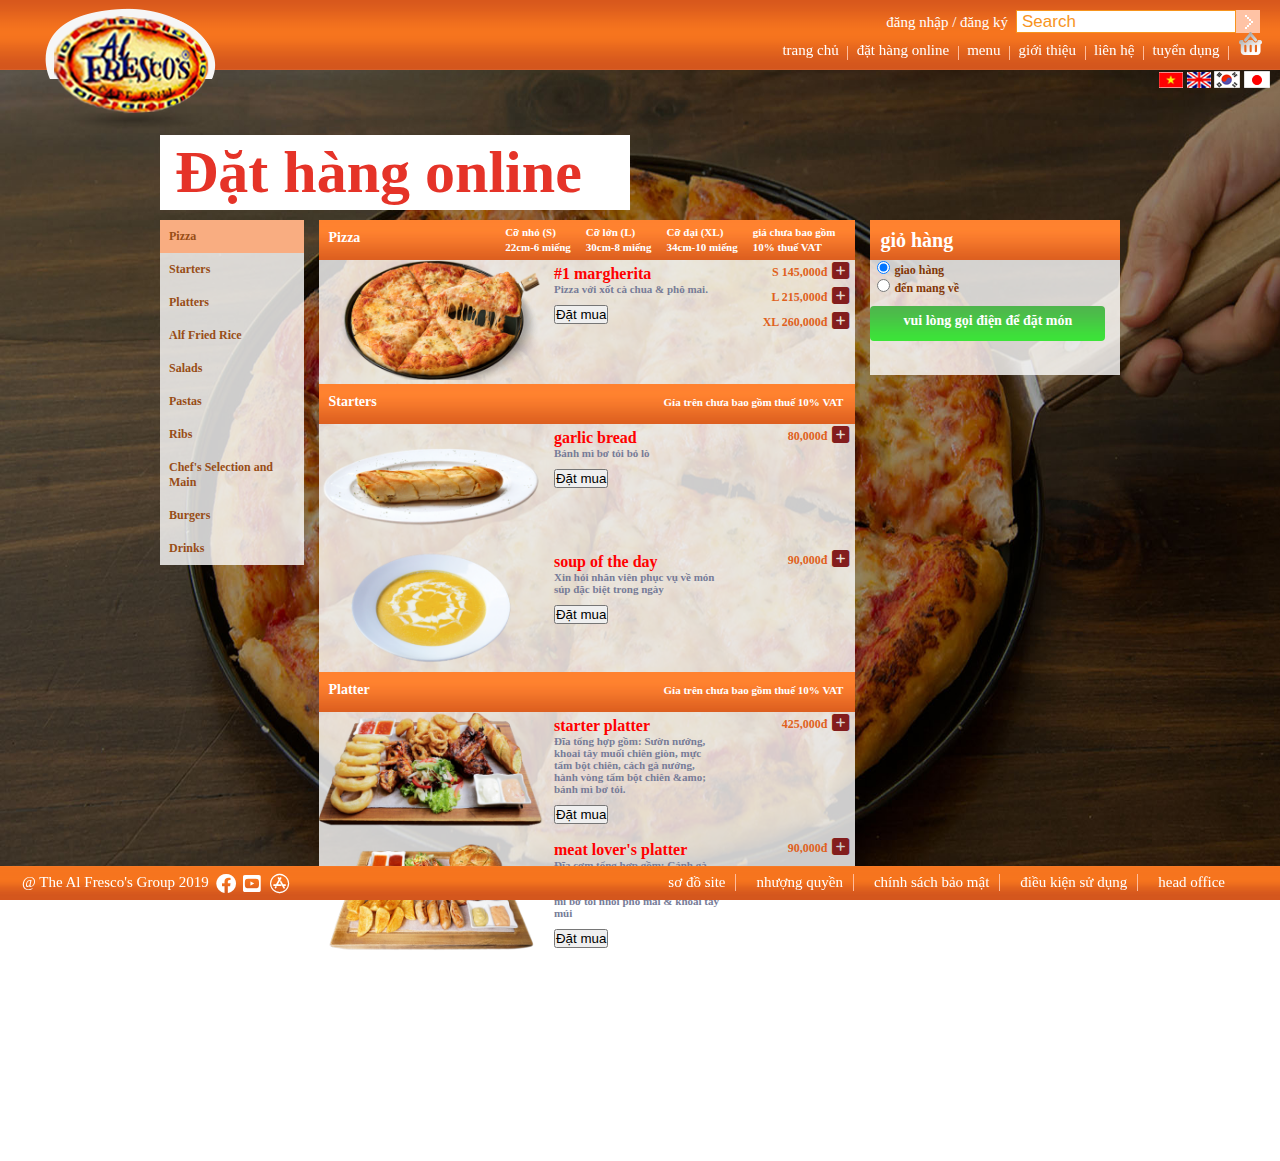
<file: order.html>
<!DOCTYPE html>
<html lang="en">
<head>
    <meta charset="UTF-8">
    <meta http-equiv="X-UA-Compatible" content="IE=edge">
    <meta name="viewport" content="width=device-width, initial-scale=1.0">
    <title>Order</title>
    <link rel="stylesheet" href="CSS/order.css">
    <link rel="stylesheet" href="https://maxcdn.bootstrapcdn.com/font-awesome/4.7.0/css/font-awesome.min.css">
    <link rel="stylesheet" href="vendor/fontawesome/css/all.css">
</head>
<body>
    <section id="header">
        <!-- khối chứa logo -->
        <div id="logo">
            <a href="#">
                <img src="Images/IMAGE/header/logo.png" alt="logo">
            </a>
        </div>
        <!-- phần liên kết, menu, tìm kiếm -->
        <div class="header_top" class="clearfix">
            <!-- khung tim kiếm -->
            <div id="searchform" class="clearfix">
                <!-- liên kết đăng ký/ login -->
                <div class="item" id="register">
                   <a href="#">đăng nhập / đăng ký</a>
                </div>
                <!-- khung nhập nội dung tìm kiếm -->
                <div class="item">
                    <input class="search_textbox" type="text" value="Search"/>
                    <div class="search_button">
                        <a href="#"><img src="Images/IMAGE/header/searchbtn.png" alt="search"></a>
                    </div>
                </div>
            </div>
            <!-- menu -->
            <div id="menu" class="clearfix">
                <ul>
                    <li><a href="home.html">Trang chủ</a></li>
                    <li><a href="order.html">Đặt hàng online</a></li>
                    <li><a href="menu.html">menu</a></li>
                    <li class="menu_active"><a href="#">giới thiệu</a></li>
                    <li><a href="lienhe.html">liên hệ</a></li>
                    <li><a href="#">tuyển dụng</a></li>
                    <li class="carting"><a href="giohang.html"><img src="Images/IMAGE/header/cart.png" alt="cart"></a></li>
                </ul>                    
            </div>
                <div id="flag">
                    <a><img src="Images/IMAGE/header/vi.png" alt="VN" title="Vietnamese"></a>
                    <a><img src="Images/IMAGE/header/uk.png" alt="UK" title="English"></a>
                    <a><img src="Images/IMAGE/header/kor.png" alt="Kr" title="Korean"></a>
                    <a><img src="Images/IMAGE/header/ja.png" alt="Jp" title="Japanese"></a>
                </div>
        </div>
    </section>
    <section id="main">
        <div class="wrapper">
            <div class="content_title">
                <h2 class="page_title">Đặt hàng online</h2>
            </div>
            <div class="content_body">
                <div class="sideabar_left_col">
                    <div class="order_toolbar">
                        <ul class="category_list_menu">
                            <li><a class="active" >Pizza</a></li>
                            <li><a>Starters</a></li>
                            <li><a>Platters</a></li>
                            <li><a>Alf Fried Rice</a></li>
                            <li><a>Salads</a></li>
                            <li><a>Pastas</a></li>
                            <li><a>Ribs</a></li>
                            <li><a>Chef's Selection and Main</a></li>
                            <li><a>Burgers</a></li>
                            <li><a>Drinks</a></li>
                        </ul>
                    </div>
                </div>
                <div class="content_body_main">
                    <div class="category_item"> 
                        <div class="title">
                            <div class="category_name">Pizza</div>
                            <div class="description">
                                <ul>
                                    <li>
                                        <p>Cỡ nhỏ (S)</p>
                                        <p>22cm-6 miếng</p>
                                    </li>
                                    <li>
                                        <p>Cỡ lớn (L)</p>
                                        <p>30cm-8 miếng</p>
                                    </li>
                                    <li>
                                        <p>Cỡ đại (XL)</p>
                                        <p>34cm-10 miếng</p>
                                    </li>
                                    <li>
                                        <p>giá chưa bao gồm</p>
                                        <p>10% thuế VAT</p>
                                    </li>
                                </ul>
                            </div>
                        </div>
                        <div class="category_products">
                            <ul class="product_list">
                                <li class="item">
                                    <div class="detail_product">
                                        <div class="product_image">
                                           <img src="Images/IMAGE/order/1_-_margherita_1.png" alt="">
                                        </div>
                                        <div class="product_shop">
                                            <h2 class="product_name">#1 MARGHERITA</h2>
                                            <div class="description">Pizza với xốt cà chua &amp; phô mai.</div>
                                            <div class="action">
                                                <button title="Đặt mua" class="button btn_cart">Đặt mua</button>
                                            </div>
                                        </div>
                                        <div class="chiadoc">
                                            <div class="product_configurable_item">
                                                <div class="item_price">S 145,000đ</div>
                                                <div class="add_or_remove">
                                                    <a class="product_item_add"><i class="fa fa-plus-square" aria-hidden="true"></i></a>
                                                </div>
                                            </div>
                                            <div class="product_configurable_item">
                                                <div class="item_price">L 215,000đ</div>
                                                <div class="add_or_remove">
                                                    <a class="product_item_add"><i class="fa fa-plus-square" aria-hidden="true"></i></a>
                                                </div>
                                            </div>
                                            <div class="product_configurable_item">
                                                <div class="item_price">XL 260,000đ</div>
                                                <div class="add_or_remove">
                                                    <a class="product_item_add"><i class="fa fa-plus-square" aria-hidden="true"></i></a>
                                                </div>
                                            </div>
                                        </div>
                                    </div>
                                </li>
                                <div class="category_item">
                                    <div class="title">
                                        <div class="category_name">Starters</div>
                                        <div class="description">
                                            <p class="stick_description">Gía trên chưa bao gồm thuế 10% VAT</p>
                                        </div>
                                    </div>
                                    <div class="category_products">
                                        <ul class="product_list">
                                            <li class="item">
                                                <div class="detail_product">
                                                    <div class="product_image">
                                                       <img src="Images/IMAGE/order/garlic_breadr.png" alt="">
                                                    </div>
                                                    <div class="product_shop">
                                                        <h2 class="product_name">GARLIC BREAD</h2>
                                                        <div class="description">Bánh mì bơ tỏi bỏ lò</div>
                                                        <div class="action">
                                                            <button title="Đặt mua" class="button btn_cart">Đặt mua</button>
                                                        </div>
                                                    </div>
                                                    <div class="chiadoc">
                                                        <div class="product_configurable_item">
                                                            <div class="item_price"> 80,000đ</div>
                                                            <div class="add_or_remove">
                                                                <a class="product_item_add"><i class="fa fa-plus-square" aria-hidden="true"></i></a>
                                                            </div>
                                                        </div>
                                                    </div>
                                                </div>
                                <li class="item">
                                    <div class="detail_product">
                                        <div class="product_image">
                                           <img src="Images/IMAGE/order/3._soup_of_the_day_2.png" alt="">
                                        </div>
                                        <div class="product_shop">
                                            <h2 class="product_name">SOUP OF THE DAY</h2>
                                            <div class="description">Xin hỏi nhân viên phục vụ về món súp đặc biệt trong ngày</div>
                                            <div class="action">
                                                <button title="Đặt mua" class="button btn_cart">Đặt mua</button>
                                            </div>
                                        </div>
                                        <div class="chiadoc">
                                            <div class="product_configurable_item">
                                                <div class="item_price"> 90,000đ</div>
                                                <div class="add_or_remove">
                                                    <a class="product_item_add"><i class="fa fa-plus-square" aria-hidden="true"></i></a>
                                                </div>
                                            </div>
                                        </div>
                                    </div>
                                </li>
                                    <div class="category_item">
                                        <div class="title">
                                            <div class="category_name">Platter</div>
                                            <div class="description">
                                                <p class="stick_description">Gía trên chưa bao gồm thuế 10% VAT</p>
                                            </div>
                                        </div>
                                        <div class="category_products">
                                            <ul class="product_list">
                                                <li class="item">
                                                    <div class="detail_product">
                                                        <div class="product_image">
                                                           <img src="Images/IMAGE/order/starter_platter_2.png" alt="">
                                                        </div>
                                                        <div class="product_shop">
                                                            <h2 class="product_name">STARTER PLATTER</h2>
                                                            <div class="description">Đĩa tổng hợp gồm: Sườn nướng, khoai tây muối chiên giòn, mực tẩm bột chiên, cách gà nướng, hành vòng tẩm bột chiên &amo; bánh mì bơ tỏi.</div>
                                                            <div class="action">
                                                                <button title="Đặt mua" class="button btn_cart">Đặt mua</button>
                                                            </div>
                                                        </div>
                                                        <div class="chiadoc">
                                                            <div class="product_configurable_item">
                                                                <div class="item_price"> 425,000đ</div>
                                                                <div class="add_or_remove">
                                                                    <a class="product_item_add"><i class="fa fa-plus-square" aria-hidden="true"></i></a>
                                                            
                                                                </div>
                                                            </div>
                                                        </div>
                                                    </div>
                                    <li class="item">
                                        <div class="detail_product">
                                            <div class="product_image">
                                               <img src="Images/IMAGE/order/meat_lover_platter_4.png" alt="">
                                            </div>
                                            <div class="product_shop">
                                                <h2 class="product_name">MEAT LOVER'S PLATTER</h2>
                                                <div class="description">Đĩa cơm tổng hợp gồm: Cánh gà nướng, xúc xích nướng, tôm nướng, 4 miếng sườn nướng, bánh mì bơ tỏi nhồi phô mai &amp; khoai tây múi </div>
                                                <div class="action">
                                                    <button title="Đặt mua" class="button btn_cart">Đặt mua</button>
                                                </div>
                                            </div>
                                            <div class="chiadoc">
                                                <div class="product_configurable_item">
                                                    <div class="item_price"> 90,000đ</div>
                                                    <div class="add_or_remove">
                                                        <a class="product_item_add"><i class="fa fa-plus-square" aria-hidden="true"></i></a>
                                                
                                                    </div>
                                                </div>
                                            </div>
                                        </div>
                                    </li>
                                </ul>
                            </div>
                        </div>

                    </div>
                </div>
            </div>
                </div>
            </div>
                <div class="sidebar_right_col">
                    <div class="side_bar_mini_cart">
                        <div class="title_mini_cart">giỏ hàng</div>
                        <div class="shipping_methods">
                            <ul>
                                <li>
                                    <input type="radio" value="" checked="checked" onclick="">
                                    <label class="checkout_detail_infor">giao hàng</label>
                                </li>
                                <li>
                                    <input type="radio" value="" onclick="">
                                    <label class="checkout_detail_infor">đến mang về</label>
                                </li>
                            </ul>
                        </div>
                        <div class="footer_mini_cart">
                            <div class="btn_order">vui lòng gọi điện để đặt món</div>
                        </div>
                    </div>

                </div>
            </div>

    </section>
    <section id="footer">
        <!-- Thông tin liên hệ -->
        <div class="left_footer">
            <ul>
                <li class="item">@ The Al Fresco's Group 2019</li>
                <li class="item"><a class="icon_face" href="#"><i class="fab fa-facebook"></i></a></li>
                <li class="item"><a class="icon_youtube" href="#"><i class="fab fa-youtube-square"></i></a></li>
                <li class="item"><a class="icon_app" href="#"><i class="fab fa-app-store""></i></a></li>               
            </ul>
        </div>
        <!-- Liên kết trang phụ -->
        <div class="right_footer">
            <ul>
                <li><a href="#">sơ đồ site</a></li>
                <li><a href="#">nhượng quyền</a></li>
                <li><a href="#">chính sách bảo mật</a></li>
                <li><a href="#">điều kiện sử dụng</a></li>
                <li class="final"><a href="#">head office</a></li>
            </ul>
        </div>
    </section>

</body>

</html>
</file>
<file: CSS/dangnhap.css>
*{
    padding: 0;
    margin: 0;
    box-sizing: border-box;
    }
    body{
    font-family: Segoe UI;
    margin: 0 auto;
    }
    ul, li {
    list-style: none;
    }
    a {
    text-decoration: none;
    }
    #header {
    color: white;
    font-family: Segoe UI;
    font-size: 15px;
    width: 100%;
    z-index: 2;
    height: 70px;
    position: fixed;
    }
    #logo {
    position: fixed;
    top: 8px; left: 45px;
    }
    .header_top {
    height: 70px;
    width: 100%;
    background-image: url(../Images/IMAGE/header/bg.png);
    padding: 10px 10px 0 10px;
    text-align: right;
    }
    #searchform {
    display: flex;
    justify-content: flex-end;
    }
    #searchform .item {
    display: flex;
    margin-left: -17px;
    padding: 0 10px;
    }
    #searchform #register {
    line-height: 15px;
    margin: 5px;
    }
    #searchform #register a {
    color: white;
    }
    #searchform .search_textbox {
    width: 220px;
    height: 23px;
    border: 1px solid #F7941D;
    color: #F7941D;
    font-size: 17px;
    padding-left: 5px;
    }
    #searchform .search_button {
    color: #FFC3A5;
    height: 23px;
    }
    #menu ul {
    display: flex;
    justify-content: end;
    height: 20px;
    margin-top: 11px;
    }
    #menu ul li {
    border-right: 1px solid #FFBC9B;
    justify-content: start;
    height: 14px;
    padding: 0 1.5px;
    text-transform: lowercase;
    }
    #menu ul li a {
    color: white;
    font-size: 15px;
    display: block;
    margin-top: -5px;
    padding: 1px 7px;
    }
    #menu ul li.carting {
    border-right: none;
    padding: 0 1.5px;
    margin: -10px 0 10px 1px;
    }
    #menu ul li a.menu_active {
    background-color: #E78F61;
    border: 1px solid #F9CFB6;
    border-radius: 5px;
    }
    #menu ul li a:hover {
    background-color: white;
    }
    #menu ul li:hover a {
    color: #E0611D;
    border-radius: 3px 3px 0 0;
    }
    #flag {
    margin-top: 5px;
    }
    #flag img:hover {
    cursor: pointer;
    }
    #main {
    background-image: url(../Images/IMAGE/shopping_cart/bg_pg.png);
    background-attachment: fixed;
    background-size: 100% 100%;
    min-height: 718px;
    }
    #body-content{
        padding: 130px 150px 30px 180px;
    }
    #body-content .page-title{
        color: #e53329;
        font-size: 60px;
        font-weight: bold;
    }
    #Incontent{
        color: #883a04;
        display: flex;
        padding: 10px;
        justify-content: space-between;
        margin-top: 30px;
    }
    #cleft{
        width: calc(50% - 2.5px);
        background-color: #ffe9db;
        padding: 20px;
        margin-right: 5px;
    }
    .titleLogin, .titleRegister{
        color: black;
        font-size: 40px;
    }
    #cleft .username, #cleft .password{
        display: flex;
        margin-top: 10px;
    }
    #cleft .title-account{
        width: 170px;
        font-weight: bold;
    }
    #cleft .input-account{
        width: 280px;
        height: 20px;
    }
    .forgot-password a{
        color: #883a04;
    }
    .forgot-password{
        margin-top: 48px;
        margin-left: 280px;
    }
    .btnLogin, .btnRegister{
        width: 100px;
        height: 35px;
        background-color: #ab6c1d;
        border: none;
        border-radius: 10px;
        font-weight: bold;
        cursor: pointer;
    }
    .btnLogin{
        color: white;
        font-size: 20px;
        border-radius: 10px;
        width: 90px;
    }
    #cright{
        width: calc(50% - 2.5px);
        background-color: #ffe9db;
        text-align: justify;
        padding: 20px;
    }
    #cright .register-account{
        margin-top: 65px;
        margin-left: 438px;
        justify-content: flex-end;
    }
    .btnRegister a{
        color: white;
        font-size: 20px;
    }

   

    #footer {
    background-image: url(../Images/IMAGE/footer/bg_footer.png);
    background-repeat: repeat-x;
    bottom: 0; 
    /* không cho margin-bottom nữa */
    color: white;
    font-size: 15px;
    position: fixed;
    width: 100%;
    padding: 8px 15px;
    display: flex;
    }
    #footer .left_footer ul {
    display: flex;
    }
    #footer .left_footer .item {
    padding-left: 7px;
    }
    #footer .left_footer .item i {
    display: block;
    width: 20px;
    height: 18px;
    font-size: 20px;
    color: white;
    margin-top: 0px;
    }
    #footer .right_footer {
    margin-left: auto;
    margin-right: 20px;
    }
    #footer .right_footer ul {
    display: flex;
    justify-content: flex-end;
    margin-top: 0px;
    }
#footer .right_footer ul li {
    border-right: 1px solid #FFBC9B;
    text-transform: lowercase;
    margin: 0 10px;
    padding-right: 10px;
    }
    #footer .right_footer ul li a {
    color: white;
    }
    #footer .right_footer ul li.final {
    border-right: none;
    }
    #footer .right_footer ul li:hover a {
    text-decoration: underline;
    }
</file>
<file: CSS/giohang.css>
*{
    padding: 0;
    margin: 0;
    box-sizing: border-box;
    }
    body{
    font-family: Segoe UI;
    margin: 0 auto;
    }
    ul, li {
    list-style: none;
    }
    a {
    text-decoration: none;
    }
    #header {
    color: white;
    font-family: Segoe UI;
    font-size: 15px;
    width: 100%;
    z-index: 2;
    height: 70px;
    position: fixed;
    }
    #logo {
    position: fixed;
    top: 8px; left: 45px;
    }
    .header_top {
    height: 70px;
    width: 100%;
    background-image: url(../Images/IMAGE/header/bg.png);
    padding: 10px 10px 0 10px;
    text-align: right;
    }
    #searchform {
    display: flex;
    justify-content: flex-end;
    }
    #searchform .item {
    display: flex;
    margin-left: -17px;
    padding: 0 10px;
    }
    #searchform #register {
    line-height: 15px;
    margin: 5px;
    }
    #searchform #register a {
    color: white;
    }
    #searchform .search_textbox {
    width: 220px;
    height: 23px;
    border: 1px solid #F7941D;
    color: #F7941D;
    font-size: 17px;
    padding-left: 5px;
    }
    #searchform .search_button {
    color: #FFC3A5;
    height: 23px;
    }
    #menu ul {
    display: flex;
    justify-content: end;
    height: 20px;
    margin-top: 11px;
    }
    #menu ul li {
    border-right: 1px solid #FFBC9B;
    justify-content: start;
    height: 14px;
    padding: 0 1.5px;
    text-transform: lowercase;
    }
    #menu ul li a {
    color: white;
    font-size: 15px;
    display: block;
    margin-top: -5px;
    padding: 1px 7px;
    }
    #menu ul li.carting {
    border-right: none;
    padding: 0 1.5px;
    margin: -10px 0 10px 1px;
    }
    #menu ul li a.menu_active {
    background-color: #E78F61;
    border: 1px solid #F9CFB6;
    border-radius: 5px;
    }
    #menu ul li a:hover {
    background-color: white;
    }
    #menu ul li:hover a {
    color: #E0611D;
    border-radius: 3px 3px 0 0;
    }
    #flag {
    margin-top: 5px;
    }
    #flag img:hover {
    cursor: pointer;
    }
    #main {
    background-image: url(../Images/IMAGE/shopping_cart/bg_pg.png);
    background-attachment: fixed;
    background-size: 100% 100%;
    min-height: 718px;
    }
    #body-content{
        padding: 130px 150px 30px 180px;
    }
    #body-content .page-title{
        color: #e53328;
        font-size: 60px;
        font-weight: bold;
    }
    #main-shopping-cart{
        margin: 30px auto;
        height: auto;
    }
    .tbl-cart-orther{
        border-collapse: collapse;
        border: 2px solid #d7d7d7;
        font-size: 13px;
        width: 100%;
        height: 250px;
    }
    .tbl-cart-orther th{
        color: #a54715;
        font-size: 15px;
        border: 2px #d7d7d7;
        background-color: #f9ad81;
        align-items: center;
        margin: 0px auto;
    }
    .tbl-cart-orther td{
        border: 2px solid #d7d7d7;
        background-color: #ffe9da;
        text-align: center;
    }
    .tbl-cart-orther td:first-child{
        width: 150px;
    }
    .tbl-cart-orther .product-name{
        text-align: left;
        padding-left: 10px;
        color: #e53328;
        font-size: 18px;
        text-decoration: underline;
    }
    .tbl-cart-orther .product_size{
        text-align: left;
        padding-left: 10px;
        color: #454545;

    }
    .tbl-cart-orther .product-price{
        color: #454545;
        font-weight: bold;
    }
    .tbl-cart-orther .product-qty{
        text-align: center;
        background-color: white;
        width: 34px;
        height: 18px;
        border: none;
        color: #454545;
    }
    .tbl-cart-orther .btn-close{
        color: #f6741e;
        font-size: 20px;
    }
    .add-orther-pro{
        background-color: #f9ad81;
        color: white;
        font-size: 20px;
        font-weight: bold;
        text-transform: uppercase;
        padding: 5px 20px;

    }
    .cart-part-2{
        background-color: #ffe9da;
        border: 2px solid #d7d7d7;
        padding-top: 10px;
        display: flex;
    }
    .cart-part-2 .related-pro{
        width: 35%;
        font-size: 13px;
    }
    .related-pro .text-title{
        color: #454545 ;
        font-weight: bold;
        padding: 10px;
    }
    .related-pro .product-image{
        display: flex;
    }
    .product-image .img-detail{
        padding: 10px;
    }
    .product-image .img-descript{
        margin-left: 30px;
    }
    .img-descript .title-product{
        color: #e53328;
        font-weight: bold;
        text-decoration: underline;
    }
    .img-descript .price-product{
        padding-top: 10px;
        padding-bottom: 10px;
    }
    btn-adder{
        margin-top: 10px;
    }
    .btn-submit{
        background-color: #f6741e;
        border: none;
        color: white;
        font-weight: bold;
        padding: 5px;
        cursor:pointer
    }
    .cart-part-2 .discount-code{
        width: 35%;
        border-left: 2px solid #d7d7d7;
        border-right: 2px solid #d7d7d7;
        font-size: 13px;
        padding: 10px 20px;
    }
    .discount-code .font1colum2{
        color: #d0500b;
        font-weight: bold;
    }
    .discount-code .font2colum2{
        color: #454545;
        padding-top: 8px;
        padding-bottom: 8px;
    }
    .discount-code .input-code{
        display: flex;
        margin-top: 10px;
    }
    .discount-code .textinput{
        width: 65%;
        height: 22px;
    }
    .cart-part-2 .proceed-checkout{
        width: 30%;
        color: #454545;
        font-size: 16px;
        font-weight: bold;
        padding: 10px;
    }
    .proceed-checkout .item{
        display: flex;
        justify-content: flex-end;
        padding-bottom: 5px;
        padding-top: 5px;

    }
    .item .title{
        margin-right: 50px;
    }
    .proceed-checkout .total-price{
        color: #e53328;
        font-size: 18px;
    }
    .total-price .title{
        margin-right: 40px !important;
    }
    .proceed-checkout .btn-submit{
        width: 240px;
        font-size: 20px;
        margin-top: 20px;
        text-align: center;
        border-radius: 10px;
    }

   

    #footer {
    background-image: url(../Images/IMAGE/footer/bg_footer.png);
    background-repeat: repeat-x;
    bottom: 0; 
    /* không cho margin-bottom nữa */
    color: white;
    font-size: 15px;
    position: fixed;
    width: 100%;
    padding: 8px 15px;
    display: flex;
    }
    #footer .left_footer ul {
    display: flex;
    }
    #footer .left_footer .item {
    padding-left: 7px;
    }
    #footer .left_footer .item i {
    display: block;
    width: 20px;
    height: 18px;
    font-size: 20px;
    color: white;
    margin-top: 0px;
    }
    #footer .right_footer {
    margin-left: auto;
    margin-right: 20px;
    }
    #footer .right_footer ul {
    display: flex;
    justify-content: flex-end;
    margin-top: 0px;
    }
#footer .right_footer ul li {
    border-right: 1px solid #FFBC9B;
    text-transform: lowercase;
    margin: 0 10px;
    padding-right: 10px;
    }
    #footer .right_footer ul li a {
    color: white;
    }
    #footer .right_footer ul li.final {
    border-right: none;
    }
    #footer .right_footer ul li:hover a {
    text-decoration: underline;
    }


/* bài 33333333 */
#body_content{
    width: 90%;
    margin: auto;
}
#intro_dialog{
    display: flex;
    margin-top: 70px;
}
#intro_dialog .slidecaption{
    width: 45%;
    margin-left: 5%;
    padding: 15px;
    background-color: white;
    border: 1px solid white;
    border-radius: 10px;
}
#intro_dialog .slidecaption img{
    width: 100%;
    height: auto;
}
#intro_dialog .content_dialog{
    width: 50%;
    display: flex;
}
#intro_dialog .main_content {
    background-color: white;
    border: 1px solid #F6F6F6;
    border-radius: 10px;
    padding: 15px;
}
/* tạo hình tam giác */
.content_dialog .arrow {
    /* tạo hình tam giác */
    border-color: transparent white;
    border-style: solid;
    border-width: 20px 20px 20px 0px;
    height: 0px;
    position: relative;
    top: 80px;
}
.content_dialog .main_content{
    display: flex;
}
.content_dialog .main_content .title_dialog{
    font-size: 25px;
    font-weight: bold;
    font-family: 'Courier New', Courier, monospace;
    margin: 15px 0px 15px 0px;
}
.content_dialog .main_content .description_dialog{
    width: 100%;
    margin-bottom: 35px;
    font-size: 13px;
}
.content_dialog .main_content .button_our_food{
    width: 100px;
    height: 40px;
    color: white;
    font-size: 13px;
    font-weight: bold;
    background-color: #EF6E1D;
    border: none;
    border-radius: 5px;
    margin-bottom: 20px;
}
.content_dialog .main_content .button_our_food:hover{
    cursor: pointer;
}
.content_dialog .main_content img{
    margin-top: 15px;
    margin-right: 15px;
    width: 155px;
}
#grid_container #slide{
    display: flex;
    flex-wrap: wrap;
    justify-content: flex-end;
    margin: 40px;
}
#grid_container ul li{
    width: 23%;
    margin-right: 10px ;
    margin-bottom: 35px;
}
#grid_container ul li img{
    width: 100% ;
    height: 100px;
}
</file>
<file: CSS/lienhe.css>
*{
    padding: 0;
    margin: 0;
    line-height: 22px;
    box-sizing: border-box;
    }
    body{
    font-family: Segoe UI;
    margin: 0 auto;
    }
    ul, li {
    list-style: none;
    }
    a {
    text-decoration: none;
    }
    #header {
    color: white;
    font-family: Segoe UI;
    font-size: 15px;
    width: 100%;
    z-index: 2;
    height: 70px;
    position: fixed;
    }
    #logo {
    position: fixed;
    top: 8px; left: 45px;
    }
    .header_top {
    height: 70px;
    width: 100%;
    background-image: url(../Images/IMAGE/header/bg.png);
    padding: 10px 10px 0 10px;
    text-align: right;
    }
    #searchform {
    display: flex;
    justify-content: flex-end;
    }
    #searchform .item {
    display: flex;
    margin-left: -17px;
    padding: 0 10px;
    }
    #searchform #register {
    line-height: 15px;
    margin: 5px;
    }
    #searchform #register a {
    color: white;
    }
    #searchform .search_textbox {
    width: 220px;
    height: 23px;
    border: 1px solid #F7941D;
    color: #F7941D;
    font-size: 17px;
    padding-left: 5px;
    }
    #searchform .search_button {
    color: #FFC3A5;
    height: 23px;
    }
    #menu ul {
    display: flex;
    justify-content: end;
    height: 20px;
    margin-top: 11px;
    }
    #menu ul li {
    border-right: 1px solid #FFBC9B;
    justify-content: start;
    height: 14px;
    padding: 0 1.5px;
    text-transform: lowercase;
    }
    #menu ul li a {
    color: white;
    font-size: 15px;
    display: block;
    margin-top: -5px;
    padding: 1px 7px;
    }
    #menu ul li.carting {
    border-right: none;
    padding: 0 1.5px;
    margin: -10px 0 10px 1px;
    }
    #menu ul li a.menu_active {
    background-color: #E78F61;
    border: 1px solid #F9CFB6;
    border-radius: 5px;
    }
    #menu ul li a:hover {
    background-color: white;
    }
    #menu ul li:hover a {
    color: #E0611D;
    border-radius: 3px 3px 0 0;
    }
    #flag {
    margin-top: 5px;
    }
    #flag img:hover {
    cursor: pointer;
    }
    #main {
    background-image: url(../Images/IMAGE/contact/bg_contact.jpg);
    background-attachment: fixed;
    background-size: 100% 100%;
    min-height: 718px;
    }
    #body-content{
        padding: 130px 150px 30px 180px;
    }
    #body-content .page-title{
        color: #e53328;
        height: 88px;
        line-height: 80px;
        font-size: 60px;
        font-weight: bold;
        background-color: white;
        width: 360px;
        border-radius: 10px;
        padding-left: 15px;
    }
    #main-contact{
        display: flex;
        margin: 30px auto;
    }
    #content-left{
        background-color: #ffe9da;
        width: 30%;
        height: 260px;
        margin-right: 20px;
        padding-top: 10px;
        padding-right: 10px;
        padding-left: 16px;
    }
    #margintest{
        color: #3c3b39;
        font-size: 22px;
    }
    #pfontsizeleft{
        color: #984d17;
        font-size: 13px;
        padding-top: 10px;
        padding-bottom: 10px;
        text-align: justify;
    }
    #content-right{
        background-color: #ffe9da;
        width: 60%;
        height: auto;
    }
    .form-contact{
        width: 60%;
        padding: 20px;
    }
    input[type=text]{
        width: 415px;
        height: 30px;
        border: 1px solid #ccc;
        border-radius: 4px;
        padding-left: 10px;
        justify-content: flex-end;
        font-family: Arial, Helvetica, sans-serif;
    }
    .input-branch {
        margin-top: 10px;
        margin-bottom: 16px;
    }
    icon-selector-branch{
        color: #eb6c1d;
        font-size: 36px;
        position: absolute;
        top: 6px;
        right: 0;
    }
    .selection-branch{
        position: relative;
        height: 40px;
        margin-bottom: 15px;
    }
    .dropdown-branch{
        position: absolute;
        top: 10px;
        width: 100%;
        height: 30px;
        border: none;
    }
    .ques-condition{
        color: #883a04;
        text-decoration: underline;
    }
    .inf-submit{
        margin-top: 20px;

    }
    .btn-submit{
        background-color: #f6741e;
        border: none;
        border-radius: 10px;
        width: 100px;
        height: 35px;
        color: white;
        font-size: 20px;
        font-weight: bold;
        cursor: pointer;
    }
    
    
   

    #footer {
    background-image: url(../Images/IMAGE/footer/bg_footer.png);
    background-repeat: repeat-x;
    bottom: 0; 
    /* không cho margin-bottom nữa */
    color: white;
    font-size: 15px;
    position: fixed;
    width: 100%;
    padding: 8px 15px;
    display: flex;
    }
    #footer .left_footer ul {
    display: flex;
    }
    #footer .left_footer .item {
    padding-left: 7px;
    }
    #footer .left_footer .item i {
    display: block;
    width: 20px;
    height: 18px;
    font-size: 20px;
    color: white;
    margin-top: 0px;
    }
    #footer .right_footer {
    margin-left: auto;
    margin-right: 20px;
    }
    #footer .right_footer ul {
    display: flex;
    justify-content: flex-end;
    margin-top: 0px;
    }
#footer .right_footer ul li {
    border-right: 1px solid #FFBC9B;
    text-transform: lowercase;
    margin: 0 10px;
    padding-right: 10px;
    }
    #footer .right_footer ul li a {
    color: white;
    }
    #footer .right_footer ul li.final {
    border-right: none;
    }
    #footer .right_footer ul li:hover a {
    text-decoration: underline;
    }
</file>
<file: CSS/menu.css>
*{
    padding: 0;
    margin: 0;
    box-sizing: border-box;
    }
    body{
    font-family: Segoe UI;
    margin: 0 auto;
    }
    ul, li {
    list-style: none;
    }
    a {
    text-decoration: none;
    }
    #header {
    color: white;
    font-family: Segoe UI;
    font-size: 15px;
    width: 100%;
    height: 70px;
    position: fixed;
    }
    #logo {
    position: fixed;
    top: 8px; left: 45px;
    }
    .header_top {
    height: 70px;
    width: 100%;
    background-image: url(../Images/IMAGE/header/bg.png);
    padding: 10px 10px 0 10px;
    text-align: right;
    }
    #searchform {
    display: flex;
    justify-content: flex-end;
    }
    #searchform .item {
    display: flex;
    margin-left: -17px;
    padding: 0 10px;
    }
    #searchform #register {
    line-height: 15px;
    margin: 5px;
    }
    #searchform #register a {
    color: white;
    }
    #searchform .search_textbox {
    width: 220px;
    height: 23px;
    border: 1px solid #F7941D;
    color: #F7941D;
    font-size: 17px;
    padding-left: 5px;
    }
    #searchform .search_button {
    color: #FFC3A5;
    height: 23px;
    }
    #menu ul {
    display: flex;
    justify-content: end;
    height: 20px;
    margin-top: 11px;
    }
    #menu ul li {
    border-right: 1px solid #FFBC9B;
    justify-content: start;
    height: 14px;
    padding: 0 1.5px;
    text-transform: lowercase;
    }
    #menu ul li a {
    color: white;
    font-size: 15px;
    display: block;
    margin-top: -5px;
    padding: 1px 7px;
    }
    #menu ul li.carting {
    border-right: none;
    padding: 0 1.5px;
    margin: -10px 0 10px 1px;
    }
    #menu ul li a.menu_active {
    background-color: #E78F61;
    border: 1px solid #F9CFB6;
    border-radius: 5px;
    }
    #menu ul li a:hover {
    background-color: white;
    }
    #menu ul li:hover a {
    color: #E0611D;
    border-radius: 3px 3px 0 0;
    }
    #flag {
    margin-top: 5px;
    }
    #flag img:hover {
    cursor: pointer;
    }
    #main {
    background-image: url(../Images/IMAGE/menu/menus-bg.jpg);
    background-attachment: fixed;
    background-size: 100% 100%;

    min-height: 718px;
    }
    #body_content{
        width: 80%;
        margin: 0px auto;
        display: flex;
        padding-top: 135px;
    }
    .col-left{
        position: fixed;
        width: 18%;
        margin-left: 10%;
    }
    .col-left .title-menu{
        color: #E53328;
        font-size: 3vw;
        font-weight: bold;
        margin: 0px;
        border-radius: 10px 10px 0 0;
        background-color: #fff;
        line-height: 60px;
        padding-left: 10px;
    }
    #top-menu{
        background-color: rgba(255, 255, 255, 0.8);
        top: 60px;
    }
    #top-menu ul li{
        line-height: 25px;
    }
    #top-menu a{
        display: block;
        padding: 5px 25px 7px 8px;
        color: #984d17;
        font-weight: bold;
        font-size: 14px;
    }
    #top-menu li.active a{
        background-color: #f9ad81;
        color: #984d17;
    }
    #top-menu li.active a{
        background-color: #f9ad81;
        color: #984d17;
    }
    .col-right{
        width: 60%;
        background-color: rgba(255, 255, 255, 0.8);
        margin-bottom: 50px;
        margin-left: 35%;
    }
    .col-right #main-menu .main_title{
        margin-right: 15px 0 5px;
    }
    .col-right .content-title{
        background-image: url(../Images/IMAGE/checkout/bg_tiltle_checkout.png);
        Background-repeat: repeat x;
        color: #fff;
        padding-left: 13px;
        height: 30px;
        padding-bottom: 13px;
    }
    .col-right .content-title h3 {
        font-family: Vardana;
        line-height: 40px;
        font-size: 14px;
    }
    .col-right .sub-title{
        background-color: #fff7f4;
        padding: 16px;
        font-size: 13px;
    }
    .col-right .sub-title .sub{
        border: dashed thin;
        padding: 10px;
    }
    .module .conten-content{
        display: flex;
    }
    .col-right .conten-content {
        overflow: hidden;
    }
    .content-content{
        display: flex;
    }
    .content-content .product {
        width: 50%;
        margin-left: 30px;
        padding: 5px 5px 15px 25px;
        justify-content: flex-end;
    }
    .content-content .product h4{
        color: #ff0000;
        font-size: 16px;
        padding-left: 20px;
        margin: 5px 0px;
    }
    .content-content .product-image{
        padding: 10px 0;
    }
    .content-content .product-image img{
        width: 244px;
        height: 130px;
    }
    .content-content .product-desc{
        margin: 5px;
        color: #777c98;
        font-size: 13px;
        height: 47px;
        padding-right: 10px;
    }
    .content-content .price{
        margin: 0;
        padding-top: 20px;
        font-size: 12px;
        color: #ff0000;
    }
    .content-content .price span{
        padding-left: 5px;
        padding-right: 10px;
    }
    #toTop{
        background: url(../Images/IMAGE/menu/back-to-top.png);
        width: 69px; 
        height: 93px;
        display: block;
        position: fixed;
        bottom: 40px;
        cursor: pointer;
        right: 20px;
    }

    #footer {
    background-image: url(../Images/IMAGE/footer/bg_footer.png);
    background-repeat: repeat-x;
    bottom: 0; 
    /* không cho margin-bottom nữa */
    color: white;
    font-size: 15px;
    position: fixed;
    width: 100%;
    padding: 8px 15px;
    display: flex;
    }
    #footer .left_footer ul {
    display: flex;
    }
    #footer .left_footer .item {
    padding-left: 7px;
    }
    #footer .left_footer .item i {
    display: block;
    width: 20px;
    height: 18px;
    font-size: 20px;
    color: white;
    margin-top: 0px;
    }
    #footer .right_footer {
    margin-left: auto;
    margin-right: 20px;
    }
    #footer .right_footer ul {
    display: flex;
    justify-content: flex-end;
    margin-top: 0px;
    }
#footer .right_footer ul li {
    border-right: 1px solid #FFBC9B;
    text-transform: lowercase;
    margin: 0 10px;
    padding-right: 10px;
    }
    #footer .right_footer ul li a {
    color: white;
    }
    #footer .right_footer ul li.final {
    border-right: none;
    }
    #footer .right_footer ul li:hover a {
    text-decoration: underline;
    }


/* bài 33333333 */
#body_content{
    width: 90%;
    margin: auto;
}
#intro_dialog{
    display: flex;
    margin-top: 70px;
}
#intro_dialog .slidecaption{
    width: 45%;
    margin-left: 5%;
    padding: 15px;
    background-color: white;
    border: 1px solid white;
    border-radius: 10px;
}
#intro_dialog .slidecaption img{
    width: 100%;
    height: auto;
}
#intro_dialog .content_dialog{
    width: 50%;
    display: flex;
}
#intro_dialog .main_content {
    background-color: white;
    border: 1px solid #F6F6F6;
    border-radius: 10px;
    padding: 15px;
}
/* tạo hình tam giác */
.content_dialog .arrow {
    /* tạo hình tam giác */
    border-color: transparent white;
    border-style: solid;
    border-width: 20px 20px 20px 0px;
    height: 0px;
    position: relative;
    top: 80px;
}
.content_dialog .main_content{
    display: flex;
}
.content_dialog .main_content .title_dialog{
    font-size: 25px;
    font-weight: bold;
    font-family: 'Courier New', Courier, monospace;
    margin: 15px 0px 15px 0px;
}
.content_dialog .main_content .description_dialog{
    width: 100%;
    margin-bottom: 35px;
    font-size: 13px;
}
.content_dialog .main_content .button_our_food{
    width: 100px;
    height: 40px;
    color: white;
    font-size: 13px;
    font-weight: bold;
    background-color: #EF6E1D;
    border: none;
    border-radius: 5px;
    margin-bottom: 20px;
}
.content_dialog .main_content .button_our_food:hover{
    cursor: pointer;
}
.content_dialog .main_content img{
    margin-top: 15px;
    margin-right: 15px;
    width: 155px;
}
#grid_container #slide{
    display: flex;
    flex-wrap: wrap;
    justify-content: flex-end;
    margin: 40px;
}
#grid_container ul li{
    width: 23%;
    margin-right: 10px ;
    margin-bottom: 35px;
}
#grid_container ul li img{
    width: 100% ;
    height: 100px;
}
</file>
<file: CSS/order.css>
*{
    padding: 0;
    margin: 0;
    box-sizing: border-box;
    }
    body{
    font-family: Segoe UI;
    margin: 0 auto;
    }
    ul, li {
    list-style: none;
    }
    a {
    text-decoration: none;
    }
    #header {
    color: white;
    font-family: Segoe UI;
    font-size: 15px;
    width: 100%;
    z-index: 2;
    height: 70px;
    position: fixed;
    }
    #logo {
    position: fixed;
    top: 8px; left: 45px;
    }
    .header_top {
    height: 70px;
    width: 100%;
    background-image: url(../Images/IMAGE/header/bg.png);
    padding: 10px 10px 0 10px;
    text-align: right;
    }
    #searchform {
    display: flex;
    justify-content: flex-end;
    }
    #searchform .item {
    display: flex;
    margin-left: -17px;
    padding: 0 10px;
    }
    #searchform #register {
    line-height: 15px;
    margin: 5px;
    }
    #searchform #register a {
    color: white;
    }
    #searchform .search_textbox {
    width: 220px;
    height: 23px;
    border: 1px solid #F7941D;
    color: #F7941D;
    font-size: 17px;
    padding-left: 5px;
    }
    #searchform .search_button {
    color: #FFC3A5;
    height: 23px;
    }
    #menu ul {
    display: flex;
    justify-content: end;
    height: 20px;
    margin-top: 11px;
    }
    #menu ul li {
    border-right: 1px solid #FFBC9B;
    justify-content: start;
    height: 14px;
    padding: 0 1.5px;
    text-transform: lowercase;
    }
    #menu ul li a {
    color: white;
    font-size: 15px;
    display: block;
    margin-top: -5px;
    padding: 1px 7px;
    }
    #menu ul li.carting {
    border-right: none;
    padding: 0 1.5px;
    margin: -10px 0 10px 1px;
    }
    #menu ul li a.menu_active {
    background-color: #E78F61;
    border: 1px solid #F9CFB6;
    border-radius: 5px;
    }
    #menu ul li a:hover {
    background-color: white;
    }
    #menu ul li:hover a {
    color: #E0611D;
    border-radius: 3px 3px 0 0;
    }
    #flag {
    margin-top: 5px;
    }
    #flag img:hover {
    cursor: pointer;
    }
    #main {
    background-image: url(../Images/IMAGE/order/BG-OrderOnline.jpg);
    background-attachment: fixed;
    background-size: 100% 100%;
    min-height: 718px;
    }
    ul, li{
        list-style: none;
    }
    #main .wrapper{
        width: 75%;
        padding-top: 135px;
        margin: auto;
    }
    .wrapper .page_title{
        background-color: white;
        color: #E53328;
        font-size: 60px;
        font-weight: bold;
        line-height: 75px;
        width: 470px;
        padding-left: 15px;
        border: 7px;
       
    }
    .content_body{
        position: relative;
        margin-top: 10px;
        justify-content: space-between;
        display: flex;
    }
    .order_toolbar .category_list_menu{
        margin: 0;
        width: 100%;
        font-size: 12px;
        font-weight: bold;
        background-color:rgba(255,255, 255, 0.8) ;
    }
    .category_list_menu li a.active{
        background-color: #f9ad81;
    }
    .category_list_menu li a.active:hover{
        background-color: #f9ad81;
    }
    .order_toolbar ul li a{
        padding: 9px;
        display: block;
        color: #984d17;
    }
    .content_body_main{
        background-color: rgba(255,255, 255, 0.8);
        width: 570px;
        margin-bottom: 100px;
        margin-left: 15px;
        margin-right: 15px;
    }
    .content_body_main .category_item .title{
        color: white;
        font-size: 14px;
        font-weight: bold;
        font-family: Verdana;
        background-image: url(../Images/IMAGE/order/order.bg-title.png);
        background-repeat: repeat-x;
        height: 40px;
        display: flex;
    }
    .category_item{
        margin-bottom: 100px;
    }
    .category_item .title .category_name{
        padding: 10px;
    }
    .category_item .title .description{
        font-size: 11px;
        margin-left: auto;
    }
    .category_item .title .description ul{
        display: flex;
        padding: 5px;
    }
    .category_item .title .description ul li{
        line-height: 15px;
        margin-right: 15px;
    }
    .category_item .title .description .stick_description{
        padding: 12px;
    }
    .category_product .product_list .item{
        padding: 15px 5px;
    }
    .product_list .item .detail_product{
        display: flex;
        padding-right: 5px;
    }
    .detail_product .product_image img{
        width: 100%;
    }
    .detail_product .product_shop{
        padding: 5px 10px;
        width: 200px;
    }
    .product_shop .product_name{
        color: #ff0000;
        font-size: 16px;
        text-transform: lowercase;
    }
    .product_shop .description{
        color: #777c98;
        font-size: 11px;
        font-weight: bold;
    }
    .product_shop .action{
        margin-top: 10px;
    }
    .detail_product .product_configurable_items{
        width: 100px;
    }
    .detail_product .product_configurable_item{
        display: flex;
        justify-content: flex-end;
        line-height: 25px;
        font-weight: bold;
    }
    .detail_product .product_configurable_item .item_price{
        color: #e0611d;
        font-size: 12px;
    }
    .detail_product .product_configurable_item .add_or_remove{
        margin-left: 5px;
    }
    .product_configurable_item .add_or_remove a{
        color: #831d1d;
    }
    .product_configurable_item .add_or_remove i{
        font-size: 20px;
    }
    .category_product .product_list .item.active{
        background-color: #edd7c3;
    }
    .category_product .product_list .item:hover{
        background-color: #ffe9da;
    }
    .sidebar_right_col{
        width: 265px;
        height: 155px;
        background-color: rgba(255,255, 255, 0.8);
    padding-bottom: 10px;
    }
    .sidebar_right_col .side_bar_mini_cart .title_mini_cart{
        background-image: url(../Images/IMAGE/order/order.bg-title.png);
        background-repeat: repeat-x;
        color: white;
        font-size: 20px;
        font-weight: bold;
        font-family: verdana;
        line-height: 40px;
        height: 40px;
        padding-left: 10px;
        padding-bottom: 13px;

    }
    .side_bar_mini_cart .shipping_methods{
        margin-left: 7px;
        margin-right: 7px;
        padding-right: 5px;
        padding-bottom: 10px;
    }
    .shipping_methods .checkout_detail_infor{
        color: #833706;
        font-size: 12px;
        font-weight: bold;
    }
    .footer_mini_cart .btn_order{
        background-image: url(../Images/IMAGE/order/btn-order.png);
        background-repeat: repeat-x;
        border-radius: 4px;
        width: 235px;
        height: 35px;
        color: white;
        font-size: 14px;
        font-weight: bold;
        font-family: Verdana;
        padding: 10px auto;
        line-height: 30px;
        text-align: center;
    }
    .chiadoc{
        width: 130px;
    }


    #footer {
    background-image: url(../Images/IMAGE/footer/bg_footer.png);
    background-repeat: repeat-x;
    bottom: 0; 
    /* không cho margin-bottom nữa */
    color: white;
    font-size: 15px;
    position: fixed;
    width: 100%;
    padding: 8px 15px;
    display: flex;
    }
    #footer .left_footer ul {
    display: flex;
    }
    #footer .left_footer .item {
    padding-left: 7px;
    }
    #footer .left_footer .item i {
    display: block;
    width: 20px;
    height: 18px;
    font-size: 20px;
    color: white;
    margin-top: 0px;
    }
    #footer .right_footer {
    margin-left: auto;
    margin-right: 20px;
    }
    #footer .right_footer ul {
    display: flex;
    justify-content: flex-end;
    margin-top: 0px;
    }
#footer .right_footer ul li {
    border-right: 1px solid #FFBC9B;
    text-transform: lowercase;
    margin: 0 10px;
    padding-right: 10px;
    }
    #footer .right_footer ul li a {
    color: white;
    }
    #footer .right_footer ul li.final {
    border-right: none;
    }
    #footer .right_footer ul li:hover a {
    text-decoration: underline;
    }


/* bài 33333333 */
#body_content{
    width: 90%;
    margin: auto;
}
#intro_dialog{
    display: flex;
    margin-top: 70px;
}
#intro_dialog .slidecaption{
    width: 45%;
    margin-left: 5%;
    padding: 15px;
    background-color: white;
    border: 1px solid white;
    border-radius: 10px;
}
#intro_dialog .slidecaption img{
    width: 100%;
    height: auto;
}
#intro_dialog .content_dialog{
    width: 50%;
    display: flex;
}
#intro_dialog .main_content {
    background-color: white;
    border: 1px solid #F6F6F6;
    border-radius: 10px;
    padding: 15px;
}
/* tạo hình tam giác */
.content_dialog .arrow {
    /* tạo hình tam giác */
    border-color: transparent white;
    border-style: solid;
    border-width: 20px 20px 20px 0px;
    height: 0px;
    position: relative;
    top: 80px;
}
.content_dialog .main_content{
    display: flex;
}
.content_dialog .main_content .title_dialog{
    font-size: 25px;
    font-weight: bold;
    font-family: 'Courier New', Courier, monospace;
    margin: 15px 0px 15px 0px;
}
.content_dialog .main_content .description_dialog{
    width: 100%;
    margin-bottom: 35px;
    font-size: 13px;
}
.content_dialog .main_content .button_our_food{
    width: 100px;
    height: 40px;
    color: white;
    font-size: 13px;
    font-weight: bold;
    background-color: #EF6E1D;
    border: none;
    border-radius: 5px;
    margin-bottom: 20px;
}
.content_dialog .main_content .button_our_food:hover{
    cursor: pointer;
}
.content_dialog .main_content img{
    margin-top: 15px;
    margin-right: 15px;
    width: 155px;
}
#grid_container #slide{
    display: flex;
    flex-wrap: wrap;
    justify-content: flex-end;
    margin: 40px;
}
#grid_container ul li{
    width: 23%;
    margin-right: 10px ;
    margin-bottom: 35px;
}
#grid_container ul li img{
    width: 100% ;
    height: 100px;
}
</file>
